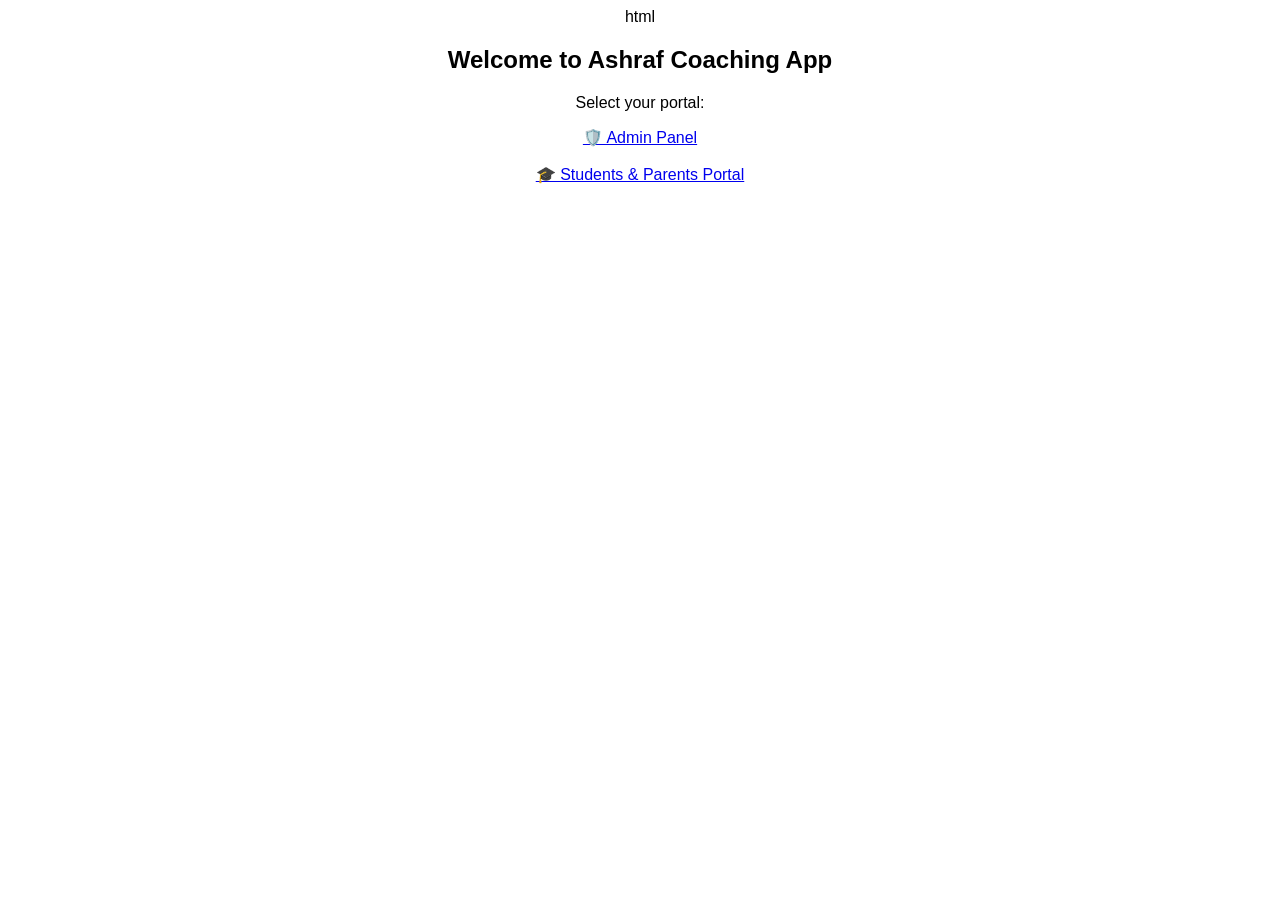
<file: Index.html>
html
<!DOCTYPE html>
<html>
<head>
  <meta charset="UTF-8">
  <meta name="viewport" content="width=device-width, initial-scale=1.0">
  <title>Ashraf Coaching App</title>
</head>
<body style="text-align:center; font-family:sans-serif;">
  <h2>Welcome to Ashraf Coaching App</h2>
  <p>Select your portal:</p>
  <a href="admin.html">🛡️ Admin Panel</a><br><br>
  <a href="students-app.html">🎓 Students & Parents Portal</a>
</body>
</html>
</file>
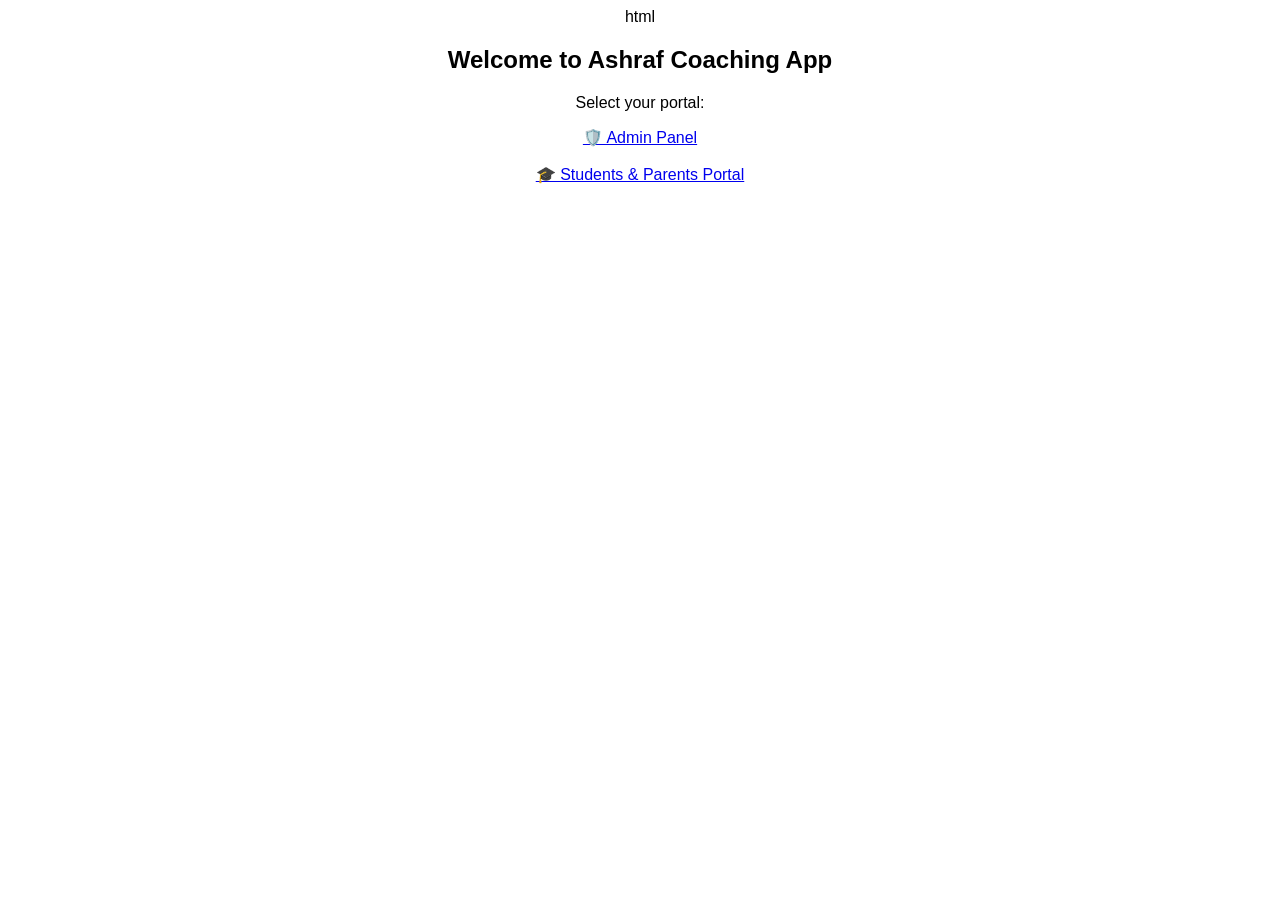
<file: index.html>
html
<!DOCTYPE html>
<html>
<head>
  <meta charset="UTF-8">
  <meta name="viewport" content="width=device-width, initial-scale=1.0">
  <title>Ashraf Coaching App</title>
</head>
<body style="text-align:center; font-family:sans-serif;">
  <h2>Welcome to Ashraf Coaching App</h2>
  <p>Select your portal:</p>
  <a href="admin.html">🛡️ Admin Panel</a><br><br>
  <a href="students-app.html">🎓 Students & Parents Portal</a>
</body>
</html>
</file>
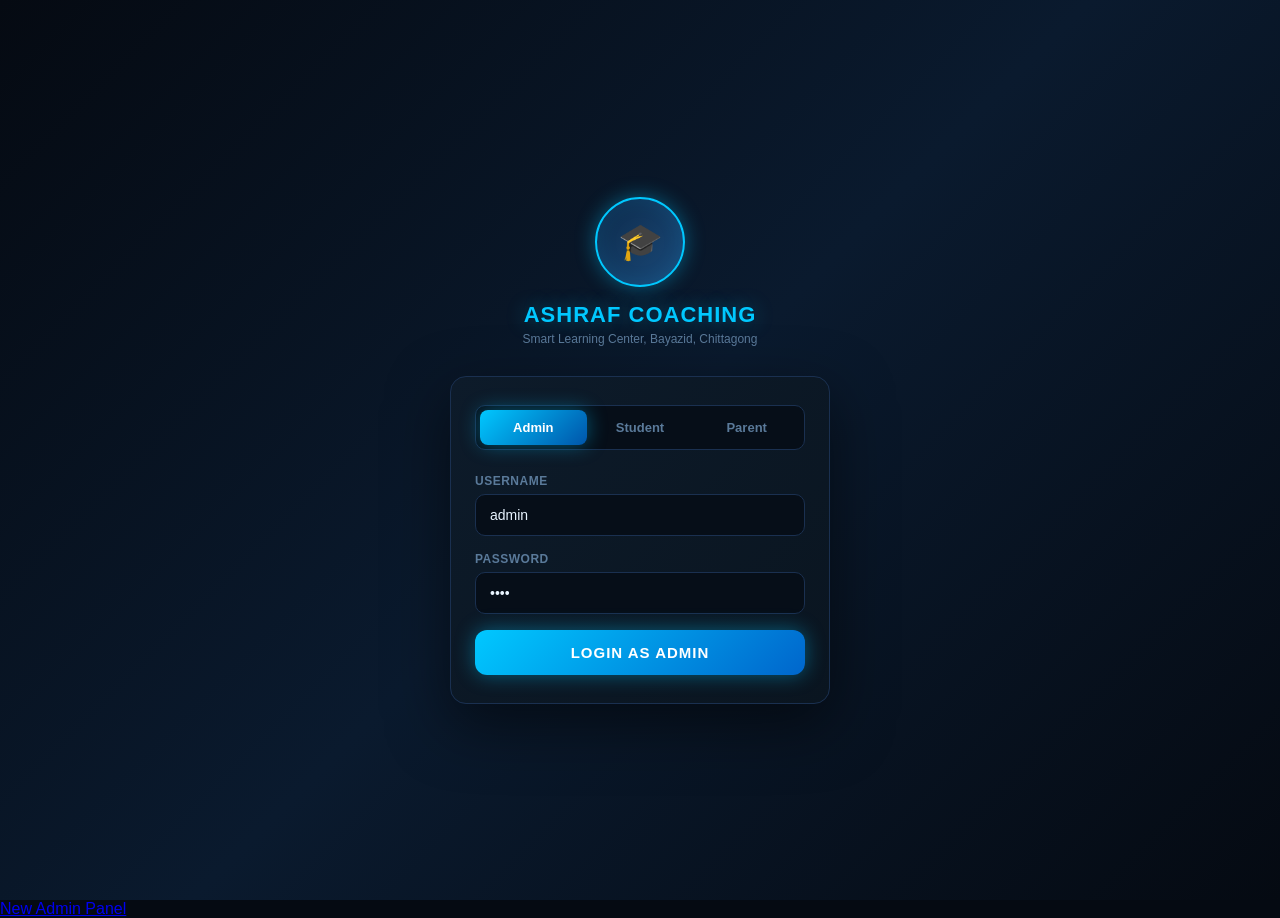
<file: admin.html>
<!DOCTYPE html>
<html lang="bn">
<head>
<meta charset="UTF-8">
<meta name="viewport" content="width=device-width, initial-scale=1.0, maximum-scale=1.0">
<meta name="theme-color" content="#ffd700">
<meta name="mobile-web-app-capable" content="yes">
<meta name="apple-mobile-web-app-capable" content="yes">
<meta name="apple-mobile-web-app-status-bar-style" content="black-translucent">
<meta name="apple-mobile-web-app-title" content="AC Admin">
<link rel="manifest" href="manifest-admin.json">
<link rel="apple-touch-icon" sizes="192x192" href="[data-uri]">
<title>Ashraf Coaching & Smart Learning</title>
<style>
  /* Offline-safe font fallbacks */
  @font-face {
    font-family: 'Rajdhani';
    src: local('Rajdhani'), local('Arial Black'), local('Impact');
    font-weight: 400 700;
  }
  @font-face {
    font-family: 'Hind Siliguri';
    src: local('Hind Siliguri'), local('Nirmala UI'), local('Vrinda'), local('Arial');
    font-weight: 300 700;
  }
</style>
<style>
  /* Override font families to use system fonts when Google Fonts unavailable */
</style>
<style>
  :root {
    --bg-dark: #050a12;
    --bg-card: #0d1b2a;
    --bg-card2: #0a1520;
    --accent-green: #00ff87;
    --accent-blue: #00c8ff;
    --accent-gold: #ffd700;
    --accent-purple: #b44fff;
    --accent-red: #ff3b5c;
    --text-primary: #e8f4ff;
    --text-muted: #5a7a9a;
    --border: #1a3050;
    --glow-green: 0 0 20px rgba(0,255,135,0.4);
    --glow-blue: 0 0 20px rgba(0,200,255,0.4);
    --glow-gold: 0 0 20px rgba(255,215,0,0.4);
  }

  * { margin: 0; padding: 0; box-sizing: border-box; -webkit-tap-highlight-color: transparent; }

  body {
    font-family: 'Hind Siliguri', sans-serif;
    background: var(--bg-dark);
    color: var(--text-primary);
    min-height: 100vh;
    overflow-x: hidden;
  }

  /* Animated background */
  body::before {
    content: '';
    position: fixed;
    inset: 0;
    background: 
      radial-gradient(ellipse at 20% 20%, rgba(0,200,255,0.05) 0%, transparent 50%),
      radial-gradient(ellipse at 80% 80%, rgba(0,255,135,0.05) 0%, transparent 50%),
      radial-gradient(ellipse at 50% 50%, rgba(180,79,255,0.03) 0%, transparent 60%);
    pointer-events: none;
    z-index: 0;
  }

  /* ===== SCREENS ===== */
  .screen { display: none; min-height: 100vh; position: relative; z-index: 1; }
  .screen.active { display: flex; flex-direction: column; animation: fadeIn 0.3s ease; }

  @keyframes fadeIn { from { opacity: 0; transform: translateY(10px); } to { opacity: 1; transform: translateY(0); } }

  /* ===== LOGIN SCREEN ===== */
  #loginScreen {
    background: 
      linear-gradient(135deg, #050a12 0%, #0a1a2e 50%, #050a12 100%);
    align-items: center;
    justify-content: center;
    padding: 20px;
  }

  .login-logo {
    text-align: center;
    margin-bottom: 30px;
  }

  .login-logo .badge {
    width: 90px;
    height: 90px;
    background: linear-gradient(135deg, #0d2a4a, #1a4a7a);
    border: 2px solid var(--accent-blue);
    border-radius: 50%;
    display: flex;
    align-items: center;
    justify-content: center;
    margin: 0 auto 15px;
    font-size: 36px;
    box-shadow: var(--glow-blue), inset 0 0 20px rgba(0,200,255,0.1);
    animation: pulse 2s infinite;
  }

  @keyframes pulse {
    0%, 100% { box-shadow: var(--glow-blue), inset 0 0 20px rgba(0,200,255,0.1); }
    50% { box-shadow: 0 0 40px rgba(0,200,255,0.6), inset 0 0 30px rgba(0,200,255,0.2); }
  }

  .login-logo h1 {
    font-family: 'Rajdhani', sans-serif;
    font-size: 22px;
    font-weight: 700;
    color: var(--accent-blue);
    letter-spacing: 1px;
    text-shadow: var(--glow-blue);
  }

  .login-logo p { font-size: 12px; color: var(--text-muted); margin-top: 4px; }

  .login-card {
    background: linear-gradient(135deg, #0d1b2a, #0a1520);
    border: 1px solid var(--border);
    border-radius: 16px;
    padding: 28px 24px;
    width: 100%;
    max-width: 380px;
    box-shadow: 0 20px 60px rgba(0,0,0,0.5);
  }

  .login-tabs {
    display: flex;
    background: #060e18;
    border-radius: 10px;
    padding: 4px;
    margin-bottom: 24px;
    border: 1px solid var(--border);
  }

  .login-tab {
    flex: 1;
    padding: 10px;
    text-align: center;
    font-size: 13px;
    font-weight: 600;
    cursor: pointer;
    border-radius: 8px;
    transition: all 0.3s;
    color: var(--text-muted);
  }

  .login-tab.active {
    background: linear-gradient(135deg, var(--accent-blue), #0055aa);
    color: white;
    box-shadow: var(--glow-blue);
  }

  .form-group { margin-bottom: 16px; }

  .form-group label {
    display: block;
    font-size: 12px;
    color: var(--text-muted);
    margin-bottom: 6px;
    font-weight: 600;
    letter-spacing: 0.5px;
  }

  .form-group input, .form-group select, .form-group textarea {
    width: 100%;
    background: #060e18;
    border: 1px solid var(--border);
    border-radius: 10px;
    padding: 12px 14px;
    color: var(--text-primary);
    font-size: 14px;
    font-family: 'Hind Siliguri', sans-serif;
    transition: all 0.3s;
    outline: none;
  }

  .form-group input:focus, .form-group select:focus, .form-group textarea:focus {
    border-color: var(--accent-blue);
    box-shadow: 0 0 0 3px rgba(0,200,255,0.1);
  }

  .form-group select option { background: #0d1b2a; }

  .btn-primary {
    width: 100%;
    padding: 14px;
    background: linear-gradient(135deg, #00c8ff, #0066cc);
    border: none;
    border-radius: 12px;
    color: white;
    font-size: 15px;
    font-weight: 700;
    font-family: 'Rajdhani', sans-serif;
    letter-spacing: 1px;
    cursor: pointer;
    transition: all 0.3s;
    box-shadow: var(--glow-blue);
    text-transform: uppercase;
  }

  .btn-primary:hover { transform: translateY(-2px); box-shadow: 0 8px 30px rgba(0,200,255,0.5); }
  .btn-primary:active { transform: translateY(0); }

  .btn-green {
    background: linear-gradient(135deg, #00ff87, #00aa55);
    box-shadow: var(--glow-green);
    color: #050a12;
  }

  .btn-gold {
    background: linear-gradient(135deg, #ffd700, #ff8c00);
    box-shadow: var(--glow-gold);
    color: #050a12;
  }

  .btn-red {
    background: linear-gradient(135deg, #ff3b5c, #cc0022);
    color: white;
  }

  .btn-sm {
    width: auto;
    padding: 8px 16px;
    font-size: 12px;
    border-radius: 8px;
  }

  /* ===== TOP NAV ===== */
  .top-nav {
    background: linear-gradient(180deg, rgba(5,10,18,0.98), rgba(5,10,18,0.9));
    border-bottom: 1px solid var(--border);
    padding: 12px 16px;
    display: flex;
    align-items: center;
    justify-content: space-between;
    position: sticky;
    top: 0;
    z-index: 100;
    backdrop-filter: blur(10px);
  }

  .nav-back {
    width: 36px; height: 36px;
    background: var(--bg-card);
    border: 1px solid var(--border);
    border-radius: 10px;
    display: flex;
    align-items: center;
    justify-content: center;
    cursor: pointer;
    font-size: 18px;
  }

  .nav-title {
    font-family: 'Rajdhani', sans-serif;
    font-size: 18px;
    font-weight: 700;
    letter-spacing: 1px;
    color: var(--accent-blue);
  }

  .nav-avatar {
    width: 36px; height: 36px;
    background: linear-gradient(135deg, var(--accent-gold), #ff8c00);
    border-radius: 10px;
    display: flex;
    align-items: center;
    justify-content: center;
    font-weight: 700;
    font-size: 14px;
    color: #050a12;
    cursor: pointer;
  }

  /* ===== HOME DASHBOARD ===== */
  .home-header {
    background: linear-gradient(135deg, #0a1520, #0d2040);
    padding: 20px 16px 24px;
    border-bottom: 1px solid var(--border);
    position: relative;
    overflow: hidden;
  }

  .home-header::after {
    content: '';
    position: absolute;
    bottom: 0; left: 0; right: 0;
    height: 2px;
    background: linear-gradient(90deg, transparent, var(--accent-green), var(--accent-blue), transparent);
  }

  .greeting { font-size: 13px; color: var(--text-muted); margin-bottom: 4px; }

  .user-name {
    font-family: 'Rajdhani', sans-serif;
    font-size: 26px;
    font-weight: 700;
    color: var(--accent-gold);
    text-shadow: var(--glow-gold);
  }

  .stats-row {
    display: flex;
    gap: 10px;
    margin-top: 16px;
  }

  .stat-pill {
    background: rgba(0,0,0,0.4);
    border: 1px solid var(--border);
    border-radius: 20px;
    padding: 6px 14px;
    font-size: 12px;
    display: flex;
    align-items: center;
    gap: 6px;
  }

  .stat-pill .val {
    font-family: 'Rajdhani', sans-serif;
    font-size: 16px;
    font-weight: 700;
    color: var(--accent-green);
  }

  /* Menu Grid */
  .menu-grid {
    display: grid;
    grid-template-columns: 1fr 1fr;
    gap: 12px;
    padding: 16px;
  }

  .menu-card {
    background: linear-gradient(135deg, var(--bg-card), var(--bg-card2));
    border: 1px solid var(--border);
    border-radius: 16px;
    padding: 20px 16px;
    cursor: pointer;
    transition: all 0.3s;
    position: relative;
    overflow: hidden;
    text-align: center;
  }

  .menu-card::before {
    content: '';
    position: absolute;
    top: 0; left: 0; right: 0;
    height: 2px;
    opacity: 0.8;
  }

  .menu-card.green::before { background: linear-gradient(90deg, transparent, var(--accent-green), transparent); }
  .menu-card.blue::before { background: linear-gradient(90deg, transparent, var(--accent-blue), transparent); }
  .menu-card.gold::before { background: linear-gradient(90deg, transparent, var(--accent-gold), transparent); }
  .menu-card.purple::before { background: linear-gradient(90deg, transparent, var(--accent-purple), transparent); }
  .menu-card.red::before { background: linear-gradient(90deg, transparent, var(--accent-red), transparent); }

  .menu-card:active { transform: scale(0.97); }

  .menu-icon { font-size: 32px; margin-bottom: 8px; }

  .menu-title {
    font-family: 'Rajdhani', sans-serif;
    font-size: 15px;
    font-weight: 700;
    letter-spacing: 0.5px;
    margin-bottom: 4px;
  }

  .menu-sub { font-size: 11px; color: var(--text-muted); }

  .menu-card.green .menu-title { color: var(--accent-green); }
  .menu-card.blue .menu-title { color: var(--accent-blue); }
  .menu-card.gold .menu-title { color: var(--accent-gold); }
  .menu-card.purple .menu-title { color: var(--accent-purple); }
  .menu-card.red .menu-title { color: var(--accent-red); }

  .menu-badge {
    position: absolute;
    top: 10px; right: 10px;
    background: var(--accent-red);
    color: white;
    font-size: 10px;
    font-weight: 700;
    padding: 2px 7px;
    border-radius: 10px;
  }

  /* ===== BOTTOM NAV ===== */
  .bottom-nav {
    position: fixed;
    bottom: 0; left: 0; right: 0;
    background: rgba(5,10,18,0.97);
    border-top: 1px solid var(--border);
    display: flex;
    z-index: 100;
    backdrop-filter: blur(10px);
    padding-bottom: env(safe-area-inset-bottom);
  }

  .nav-item {
    flex: 1;
    padding: 10px 4px;
    text-align: center;
    cursor: pointer;
    transition: all 0.2s;
  }

  .nav-item .nav-icon { font-size: 20px; margin-bottom: 3px; }
  .nav-item .nav-label { font-size: 10px; color: var(--text-muted); font-weight: 600; }
  .nav-item.active .nav-label { color: var(--accent-blue); }
  .nav-item.active .nav-icon { filter: drop-shadow(0 0 6px var(--accent-blue)); }

  /* ===== STUDENT CARD ===== */
  .student-card {
    background: linear-gradient(135deg, #0d1b2a, #0a1520);
    border: 1px solid var(--border);
    border-radius: 14px;
    padding: 14px;
    margin: 0 16px 12px;
    display: flex;
    align-items: center;
    gap: 12px;
    cursor: pointer;
    transition: all 0.3s;
    position: relative;
    overflow: hidden;
  }

  .student-card::before {
    content: '';
    position: absolute;
    left: 0; top: 0; bottom: 0;
    width: 3px;
  }

  .student-card.grade-1::before, .student-card.grade-2::before, .student-card.grade-3::before { background: var(--accent-green); }
  .student-card.grade-4::before, .student-card.grade-5::before { background: var(--accent-blue); }
  .student-card.grade-6::before, .student-card.grade-7::before { background: var(--accent-gold); }
  .student-card.grade-8::before, .student-card.grade-9::before, .student-card.grade-10::before { background: var(--accent-red); }

  .student-card:active { transform: scale(0.98); background: #101e30; }

  .student-avatar {
    width: 48px; height: 48px;
    border-radius: 12px;
    display: flex;
    align-items: center;
    justify-content: center;
    font-weight: 700;
    font-size: 18px;
    flex-shrink: 0;
  }

  .student-info { flex: 1; }
  .student-name { font-family: 'Rajdhani', sans-serif; font-size: 17px; font-weight: 700; }
  .student-meta { font-size: 12px; color: var(--text-muted); margin-top: 2px; }

  .student-id-badge {
    background: rgba(0,0,0,0.5);
    border: 1px solid var(--border);
    border-radius: 8px;
    padding: 4px 8px;
    font-family: 'Rajdhani', sans-serif;
    font-size: 13px;
    font-weight: 700;
    color: var(--accent-blue);
  }

  .payment-status {
    font-size: 11px;
    font-weight: 700;
    padding: 3px 8px;
    border-radius: 6px;
    margin-top: 4px;
    display: inline-block;
  }

  .paid { background: rgba(0,255,135,0.15); color: var(--accent-green); border: 1px solid rgba(0,255,135,0.3); }
  .due { background: rgba(255,59,92,0.15); color: var(--accent-red); border: 1px solid rgba(255,59,92,0.3); }
  .partial { background: rgba(255,215,0,0.15); color: var(--accent-gold); border: 1px solid rgba(255,215,0,0.3); }

  /* ===== SECTION HEADER ===== */
  .section-header {
    display: flex;
    align-items: center;
    justify-content: space-between;
    padding: 16px 16px 10px;
  }

  .section-title {
    font-family: 'Rajdhani', sans-serif;
    font-size: 18px;
    font-weight: 700;
    color: var(--accent-blue);
    letter-spacing: 0.5px;
  }

  .section-count {
    font-size: 12px;
    color: var(--text-muted);
    background: var(--bg-card);
    border: 1px solid var(--border);
    padding: 3px 10px;
    border-radius: 10px;
  }

  /* ===== SEARCH BAR ===== */
  .search-bar {
    margin: 0 16px 12px;
    position: relative;
  }

  .search-bar input {
    width: 100%;
    background: var(--bg-card);
    border: 1px solid var(--border);
    border-radius: 12px;
    padding: 11px 14px 11px 40px;
    color: var(--text-primary);
    font-size: 14px;
    font-family: 'Hind Siliguri', sans-serif;
    outline: none;
    transition: all 0.3s;
  }

  .search-bar input:focus { border-color: var(--accent-blue); }

  .search-bar .search-icon {
    position: absolute;
    left: 14px;
    top: 50%;
    transform: translateY(-50%);
    color: var(--text-muted);
    font-size: 16px;
  }

  /* ===== DETAIL VIEW ===== */
  .detail-header {
    padding: 20px 16px;
    background: linear-gradient(135deg, #0a1520, #0d2040);
    border-bottom: 1px solid var(--border);
    text-align: center;
  }

  .detail-avatar {
    width: 70px; height: 70px;
    border-radius: 50%;
    display: flex;
    align-items: center;
    justify-content: center;
    font-size: 28px;
    font-weight: 700;
    margin: 0 auto 12px;
    border: 2px solid;
  }

  .detail-name { font-family: 'Rajdhani', sans-serif; font-size: 24px; font-weight: 700; }
  .detail-id { font-size: 13px; color: var(--text-muted); margin-top: 4px; }

  .info-grid {
    display: grid;
    grid-template-columns: 1fr 1fr;
    gap: 10px;
    padding: 16px;
  }

  .info-item {
    background: var(--bg-card);
    border: 1px solid var(--border);
    border-radius: 12px;
    padding: 12px;
  }

  .info-label { font-size: 11px; color: var(--text-muted); margin-bottom: 4px; }
  .info-value { font-family: 'Rajdhani', sans-serif; font-size: 16px; font-weight: 700; color: var(--text-primary); }
  .info-item.full { grid-column: 1 / -1; }

  /* ===== ROUTINE CARD ===== */
  .routine-day {
    background: var(--bg-card);
    border: 1px solid var(--border);
    border-radius: 14px;
    margin: 0 16px 10px;
    overflow: hidden;
  }

  .routine-day-header {
    background: linear-gradient(135deg, #0d2040, #0a1530);
    padding: 12px 16px;
    display: flex;
    align-items: center;
    justify-content: space-between;
  }

  .day-name {
    font-family: 'Rajdhani', sans-serif;
    font-size: 16px;
    font-weight: 700;
    color: var(--accent-gold);
  }

  .today-badge {
    background: var(--accent-green);
    color: #050a12;
    font-size: 10px;
    font-weight: 700;
    padding: 2px 8px;
    border-radius: 6px;
  }

  .subject-slot {
    padding: 10px 16px;
    border-bottom: 1px solid rgba(26,48,80,0.5);
    display: flex;
    align-items: center;
    gap: 10px;
  }

  .subject-slot:last-child { border-bottom: none; }

  .slot-time {
    font-family: 'Rajdhani', sans-serif;
    font-size: 13px;
    font-weight: 700;
    color: var(--accent-blue);
    width: 70px;
    flex-shrink: 0;
  }

  .slot-subject { font-size: 14px; font-weight: 600; }
  .slot-topic { font-size: 12px; color: var(--text-muted); margin-top: 2px; }

  /* ===== PAYMENT ===== */
  .payment-row {
    background: var(--bg-card);
    border: 1px solid var(--border);
    border-radius: 12px;
    padding: 14px;
    margin: 0 16px 10px;
    display: flex;
    align-items: center;
    justify-content: space-between;
  }

  .payment-month { font-family: 'Rajdhani', sans-serif; font-size: 16px; font-weight: 700; }
  .payment-date { font-size: 12px; color: var(--text-muted); margin-top: 2px; }
  .payment-amount { font-family: 'Rajdhani', sans-serif; font-size: 20px; font-weight: 700; color: var(--accent-gold); }

  /* ===== MODAL ===== */
  .modal-overlay {
    display: none;
    position: fixed;
    inset: 0;
    background: rgba(0,0,0,0.8);
    z-index: 200;
    align-items: flex-end;
    backdrop-filter: blur(4px);
  }

  .modal-overlay.active { display: flex; animation: fadeIn 0.2s ease; }

  .modal {
    background: var(--bg-card);
    border: 1px solid var(--border);
    border-radius: 20px 20px 0 0;
    padding: 20px;
    width: 100%;
    max-height: 90vh;
    overflow-y: auto;
    animation: slideUp 0.3s ease;
  }

  @keyframes slideUp { from { transform: translateY(100%); } to { transform: translateY(0); } }

  .modal-handle {
    width: 40px; height: 4px;
    background: var(--border);
    border-radius: 2px;
    margin: 0 auto 20px;
  }

  .modal-title {
    font-family: 'Rajdhani', sans-serif;
    font-size: 20px;
    font-weight: 700;
    color: var(--accent-blue);
    margin-bottom: 20px;
    text-align: center;
  }

  /* ===== FILTER TABS ===== */
  .filter-tabs {
    display: flex;
    gap: 8px;
    padding: 0 16px 12px;
    overflow-x: auto;
    scrollbar-width: none;
  }

  .filter-tab {
    padding: 7px 14px;
    background: var(--bg-card);
    border: 1px solid var(--border);
    border-radius: 20px;
    font-size: 12px;
    font-weight: 600;
    cursor: pointer;
    white-space: nowrap;
    transition: all 0.2s;
    color: var(--text-muted);
  }

  .filter-tab.active {
    background: linear-gradient(135deg, var(--accent-blue), #0055aa);
    border-color: var(--accent-blue);
    color: white;
    box-shadow: var(--glow-blue);
  }

  /* ===== TOAST ===== */
  .toast {
    position: fixed;
    top: 20px;
    left: 50%;
    transform: translateX(-50%) translateY(-100px);
    background: linear-gradient(135deg, #0d2040, #0a1530);
    border: 1px solid var(--accent-green);
    border-radius: 12px;
    padding: 12px 20px;
    font-size: 14px;
    font-weight: 600;
    color: var(--accent-green);
    z-index: 999;
    transition: transform 0.3s ease;
    white-space: nowrap;
    box-shadow: var(--glow-green);
  }

  .toast.show { transform: translateX(-50%) translateY(0); }

  /* ===== REFERRAL ===== */
  .referral-card {
    background: linear-gradient(135deg, #0d2040, #1a0d40);
    border: 1px solid rgba(180,79,255,0.3);
    border-radius: 16px;
    padding: 16px;
    margin: 0 16px 12px;
  }

  .referral-code {
    font-family: 'Rajdhani', sans-serif;
    font-size: 28px;
    font-weight: 700;
    color: var(--accent-purple);
    text-align: center;
    letter-spacing: 4px;
    text-shadow: 0 0 20px rgba(180,79,255,0.5);
    margin: 10px 0;
  }

  /* ===== SCROLLABLE CONTENT ===== */
  .scroll-content {
    flex: 1;
    overflow-y: auto;
    padding-bottom: 80px;
    scrollbar-width: none;
  }

  .scroll-content::-webkit-scrollbar { display: none; }

  /* ===== PAGE TITLE BAR ===== */
  .page-top {
    background: linear-gradient(180deg, rgba(5,10,18,0.98), transparent);
    padding: 14px 16px;
    display: flex;
    align-items: center;
    gap: 12px;
    position: sticky;
    top: 0;
    z-index: 50;
    backdrop-filter: blur(10px);
  }

  .page-title {
    font-family: 'Rajdhani', sans-serif;
    font-size: 20px;
    font-weight: 700;
    color: var(--text-primary);
    letter-spacing: 0.5px;
    flex: 1;
  }

  /* ===== ANNOUNCEMENT ===== */
  .announcement-card {
    background: linear-gradient(135deg, rgba(0,200,255,0.1), rgba(0,255,135,0.05));
    border: 1px solid rgba(0,200,255,0.2);
    border-radius: 14px;
    padding: 14px;
    margin: 0 16px 12px;
  }

  .ann-date { font-size: 11px; color: var(--text-muted); margin-bottom: 6px; }
  .ann-text { font-size: 14px; line-height: 1.6; }

  /* Home content area */
  .home-content { flex: 1; overflow-y: auto; padding-bottom: 80px; scrollbar-width: none; }
  .home-content::-webkit-scrollbar { display: none; }

  /* Quiz */
  .quiz-option {
    background: var(--bg-card);
    border: 2px solid var(--border);
    border-radius: 12px;
    padding: 14px;
    margin: 0 16px 10px;
    cursor: pointer;
    transition: all 0.2s;
    font-size: 14px;
  }
  .quiz-option:active { transform: scale(0.98); }
  .quiz-option.correct { border-color: var(--accent-green); background: rgba(0,255,135,0.1); color: var(--accent-green); }
  .quiz-option.wrong { border-color: var(--accent-red); background: rgba(255,59,92,0.1); color: var(--accent-red); }

  .divider { height: 1px; background: var(--border); margin: 4px 16px 12px; }

  /* Colors for avatars */
  .av-blue { background: linear-gradient(135deg, #003366, #006699); color: var(--accent-blue); border: 1px solid var(--accent-blue); }
  .av-green { background: linear-gradient(135deg, #003322, #006644); color: var(--accent-green); border: 1px solid var(--accent-green); }
  .av-gold { background: linear-gradient(135deg, #332200, #664400); color: var(--accent-gold); border: 1px solid var(--accent-gold); }
  .av-purple { background: linear-gradient(135deg, #220033, #440066); color: var(--accent-purple); border: 1px solid var(--accent-purple); }
  .av-red { background: linear-gradient(135deg, #330011, #660022); color: var(--accent-red); border: 1px solid var(--accent-red); }
</style>
</head>
<body>

<!-- ===== LOGIN SCREEN ===== -->
<div id="loginScreen" class="screen active">
  <div class="login-logo">
    <div class="badge">🎓</div>
    <h1>ASHRAF COACHING</h1>
    <p>Smart Learning Center, Bayazid, Chittagong</p>
  </div>

  <div class="login-card">
    <div class="login-tabs">
      <div class="login-tab active" onclick="switchLoginTab('admin')">Admin</div>
      <div class="login-tab" onclick="switchLoginTab('student')">Student</div>
      <div class="login-tab" onclick="switchLoginTab('parent')">Parent</div>
    </div>

    <div id="adminLogin">
      <div class="form-group">
        <label>USERNAME</label>
        <input type="text" id="adminUser" placeholder="admin" value="admin">
      </div>
      <div class="form-group">
        <label>PASSWORD</label>
        <input type="password" id="adminPass" placeholder="••••••" value="1234">
      </div>
      <button class="btn-primary" onclick="login('admin')">LOGIN AS ADMIN</button>
    </div>

    <div id="studentLogin" style="display:none">
      <div class="form-group">
        <label>COACHING ID</label>
        <input type="text" id="stuId" placeholder="AC-001">
      </div>
      <div class="form-group">
        <label>PASSWORD</label>
        <input type="password" id="stuPass" placeholder="••••••">
      </div>
      <button class="btn-primary btn-green" onclick="login('student')">STUDENT LOGIN</button>
    </div>

    <div id="parentLogin" style="display:none">
      <div class="form-group">
        <label>COACHING ID (সন্তানের)</label>
        <input type="text" id="parId" placeholder="AC-001">
      </div>
      <div class="form-group">
        <label>MOBILE NUMBER</label>
        <input type="tel" id="parPhone" placeholder="01XXXXXXXXX">
      </div>
      <button class="btn-primary btn-gold" onclick="login('parent')">PARENT LOGIN</button>
    </div>
  </div>
</div>

<!-- ===== ADMIN DASHBOARD ===== -->
<div id="adminDash" class="screen">
  <div class="home-header">
    <div class="greeting">Welcome back,</div>
    <div class="user-name">Ashraf Sir 🎯</div>
    <div class="stats-row">
      <div class="stat-pill">👨‍🎓 <span class="val" id="totalStudents">6</span> Students</div>
      <div class="stat-pill">💰 <span class="val">৳18,500</span> This Month</div>
      <div class="stat-pill">⚠️ <span class="val" id="dueCnt">2</span> Due</div>
    </div>
  </div>

  <div class="home-content">
    <!-- Announcement -->
    <div class="section-header">
      <span class="section-title">📢 NOTICE</span>
    </div>
    <div class="announcement-card">
      <div class="ann-date">আজকের নোটিশ · May 8, 2026</div>
      <div class="ann-text">আগামীকাল SSC Science Batch-এর বিশেষ ক্লাস সকাল ৯টায়। সবাইকে নোটবুক আনতে হবে।</div>
    </div>

    <!-- Quick Menu -->
    <div class="section-header">
      <span class="section-title">⚡ QUICK ACCESS</span>
    </div>

    <div class="menu-grid">
      <div class="menu-card green" onclick="showScreen('studentsScreen')">
        <div class="menu-icon">👨‍🎓</div>
        <div class="menu-title">STUDENTS</div>
        <div class="menu-sub">সকল ছাত্রছাত্রী</div>
        <span class="menu-badge" id="newBadge">NEW</span>
      </div>
      <div class="menu-card blue" onclick="showScreen('routineScreen')">
        <div class="menu-icon">📅</div>
        <div class="menu-title">ROUTINE</div>
        <div class="menu-sub">ক্লাস শিডিউল</div>
      </div>
      <div class="menu-card gold" onclick="showScreen('paymentScreen')">
        <div class="menu-icon">💳</div>
        <div class="menu-title">PAYMENT</div>
        <div class="menu-sub">ফি ট্র্যাকিং</div>
      </div>
      <div class="menu-card purple" onclick="showScreen('referralScreen')">
        <div class="menu-icon">🎁</div>
        <div class="menu-title">REFERRAL</div>
        <div class="menu-sub">Discount System</div>
      </div>
      <div class="menu-card red" onclick="showScreen('quizScreen')">
        <div class="menu-icon">📝</div>
        <div class="menu-title">QUIZ</div>
        <div class="menu-sub">MCQ Practice</div>
      </div>
      <div class="menu-card blue" onclick="showScreen('addStudentScreen')">
        <div class="menu-icon">➕</div>
        <div class="menu-title">ADD STUDENT</div>
        <div class="menu-sub">নতুন ভর্তি</div>
      </div>
    </div>
  </div>

  <div class="bottom-nav">
    <div class="nav-item active">
      <div class="nav-icon">🏠</div>
      <div class="nav-label">হোম</div>
    </div>
    <div class="nav-item" onclick="showScreen('studentsScreen')">
      <div class="nav-icon">👥</div>
      <div class="nav-label">Students</div>
    </div>
    <div class="nav-item" onclick="showScreen('paymentScreen')">
      <div class="nav-icon">💰</div>
      <div class="nav-label">Payment</div>
    </div>
    <div class="nav-item" onclick="showScreen('routineScreen')">
      <div class="nav-icon">📅</div>
      <div class="nav-label">Routine</div>
    </div>
    <div class="nav-item" onclick="logout()">
      <div class="nav-icon">🚪</div>
      <div class="nav-label">Logout</div>
    </div>
  </div>
</div>

<!-- ===== STUDENTS SCREEN ===== -->
<div id="studentsScreen" class="screen">
  <div class="page-top">
    <div class="nav-back" onclick="showScreen('adminDash')">←</div>
    <div class="page-title">ALL STUDENTS</div>
    <div style="font-size:20px; cursor:pointer" onclick="showScreen('addStudentScreen')">➕</div>
  </div>

  <div class="scroll-content">
    <div class="search-bar">
      <span class="search-icon">🔍</span>
      <input type="text" placeholder="নাম বা ID দিয়ে খুঁজুন..." oninput="filterStudents(this.value)">
    </div>

    <div class="filter-tabs">
      <div class="filter-tab active" onclick="filterByClass(this,'all')">সব</div>
      <div class="filter-tab" onclick="filterByClass(this,'1')">Class 1-3</div>
      <div class="filter-tab" onclick="filterByClass(this,'4')">Class 4-5</div>
      <div class="filter-tab" onclick="filterByClass(this,'6')">Class 6-7</div>
      <div class="filter-tab" onclick="filterByClass(this,'8')">Class 8-10</div>
    </div>

    <div id="studentsList"></div>
  </div>
</div>

<!-- ===== STUDENT DETAIL ===== -->
<div id="studentDetail" class="screen">
  <div class="page-top">
    <div class="nav-back" onclick="showScreen('studentsScreen')">←</div>
    <div class="page-title">STUDENT PROFILE</div>
  </div>

  <div class="scroll-content" id="studentDetailContent"></div>
</div>

<!-- ===== ROUTINE SCREEN ===== -->
<div id="routineScreen" class="screen">
  <div class="page-top">
    <div class="nav-back" onclick="showScreen('adminDash')">←</div>
    <div class="page-title">WEEKLY ROUTINE</div>
  </div>

  <div class="scroll-content">
    <div class="filter-tabs" style="margin-bottom:4px">
      <div class="filter-tab active" onclick="filterRoutine(this,'all')">সব</div>
      <div class="filter-tab" onclick="filterRoutine(this,'class1')">Class 1-5</div>
      <div class="filter-tab" onclick="filterRoutine(this,'ssc')">SSC</div>
      <div class="filter-tab" onclick="filterRoutine(this,'commerce')">Commerce</div>
    </div>
    <div id="routineList"></div>
  </div>
</div>

<!-- ===== PAYMENT SCREEN ===== -->
<div id="paymentScreen" class="screen">
  <div class="page-top">
    <div class="nav-back" onclick="showScreen('adminDash')">←</div>
    <div class="page-title">PAYMENT RECORDS</div>
  </div>

  <div class="scroll-content">
    <div style="padding: 0 16px 12px;">
      <div style="background: linear-gradient(135deg, #0d2040, #0d1a30); border: 1px solid rgba(255,215,0,0.3); border-radius:14px; padding:16px; display:flex; justify-content:space-between; align-items:center">
        <div>
          <div style="font-size:12px; color:var(--text-muted)">এই মাসের আয়</div>
          <div style="font-family:'Rajdhani',sans-serif; font-size:28px; font-weight:700; color:var(--accent-gold)">৳18,500</div>
        </div>
        <div>
          <div style="font-size:12px; color:var(--text-muted)">বকেয়া মোট</div>
          <div style="font-family:'Rajdhani',sans-serif; font-size:28px; font-weight:700; color:var(--accent-red)">৳3,000</div>
        </div>
      </div>
    </div>

    <div class="section-header">
      <span class="section-title">💳 RECENT PAYMENTS</span>
    </div>
    <div id="paymentList"></div>

    <div class="section-header" style="margin-top:8px">
      <span class="section-title">⚠️ DUE PAYMENTS</span>
    </div>
    <div id="dueList"></div>
  </div>
</div>

<!-- ===== REFERRAL SCREEN ===== -->
<div id="referralScreen" class="screen">
  <div class="page-top">
    <div class="nav-back" onclick="showScreen('adminDash')">←</div>
    <div class="page-title">REFERRAL SYSTEM</div>
  </div>

  <div class="scroll-content">
    <div style="padding:16px">
      <div style="background:linear-gradient(135deg,rgba(180,79,255,0.1),rgba(0,200,255,0.05)); border:1px solid rgba(180,79,255,0.3); border-radius:16px; padding:16px; text-align:center; margin-bottom:16px">
        <div style="font-size:13px; color:var(--text-muted); margin-bottom:8px">যদি কেউ নতুন student refer করে তাহলে</div>
        <div style="font-family:'Rajdhani',sans-serif; font-size:32px; font-weight:700; color:var(--accent-purple)">৳200 DISCOUNT</div>
        <div style="font-size:12px; color:var(--text-muted); margin-top:6px">Referrer পাবে ১ মাসের ফি-তে ২০০ টাকা ছাড়</div>
      </div>
    </div>

    <div class="section-header">
      <span class="section-title">🏆 TOP REFERRERS</span>
    </div>
    <div id="referralList"></div>

    <div class="section-header" style="margin-top:8px">
      <span class="section-title">➕ ADD REFERRAL</span>
    </div>
    <div style="padding:0 16px 16px">
      <div class="form-group">
        <label>নতুন Student ID</label>
        <input type="text" id="newRefStudent" placeholder="AC-007">
      </div>
      <div class="form-group">
        <label>Referred By (Student ID)</label>
        <input type="text" id="refByStudent" placeholder="AC-001">
      </div>
      <button class="btn-primary btn-purple" onclick="addReferral()" style="background:linear-gradient(135deg,#b44fff,#6600cc)">ADD REFERRAL</button>
    </div>
  </div>
</div>

<!-- ===== QUIZ SCREEN ===== -->
<div id="quizScreen" class="screen">
  <div class="page-top">
    <div class="nav-back" onclick="showScreen('adminDash')">←</div>
    <div class="page-title">MCQ QUIZ</div>
  </div>

  <div class="scroll-content">
    <div style="padding:16px">
      <div style="background:var(--bg-card); border:1px solid var(--border); border-radius:14px; padding:16px; margin-bottom:16px">
        <div style="font-size:12px; color:var(--accent-blue); font-weight:700; margin-bottom:8px">SCIENCE · SSC LEVEL</div>
        <div style="font-size:16px; font-weight:600; line-height:1.6" id="quizQuestion">পানির রাসায়নিক সূত্র কোনটি?</div>
        <div style="font-size:12px; color:var(--text-muted); margin-top:8px">প্রশ্ন 1 / 5</div>
      </div>
    </div>

    <div id="quizOptions"></div>

    <div style="padding:0 16px; display:none" id="quizResult">
      <div style="background:linear-gradient(135deg,rgba(0,255,135,0.1),rgba(0,200,255,0.05)); border:1px solid rgba(0,255,135,0.3); border-radius:14px; padding:16px; text-align:center">
        <div style="font-size:32px; margin-bottom:8px">🎉</div>
        <div style="font-family:'Rajdhani',sans-serif; font-size:20px; font-weight:700; color:var(--accent-green)">CORRECT!</div>
        <div style="font-size:13px; color:var(--text-muted); margin-top:4px">সঠিক উত্তর: H₂O</div>
      </div>
      <button class="btn-primary" style="margin-top:12px" onclick="nextQuestion()">পরের প্রশ্ন →</button>
    </div>
  </div>
</div>

<!-- ===== ADD STUDENT SCREEN ===== -->
<div id="addStudentScreen" class="screen">
  <div class="page-top">
    <div class="nav-back" onclick="showScreen('studentsScreen')">←</div>
    <div class="page-title">NEW STUDENT</div>
  </div>

  <div class="scroll-content">
    <div style="padding:0 16px 16px">
      <div style="background:var(--bg-card); border:1px solid var(--border); border-radius:14px; padding:16px; margin-bottom:16px">
        <div style="font-family:'Rajdhani',sans-serif; font-size:16px; font-weight:700; color:var(--accent-blue); margin-bottom:12px">📋 STUDENT INFORMATION</div>

        <div class="form-group">
          <label>পূর্ণ নাম</label>
          <input type="text" id="newName" placeholder="Mohammad Rahim">
        </div>
        <div class="form-group">
          <label>ক্লাস</label>
          <select id="newClass">
            <option value="1">Class 1</option>
            <option value="2">Class 2</option>
            <option value="3">Class 3</option>
            <option value="4">Class 4</option>
            <option value="5">Class 5</option>
            <option value="6">Class 6</option>
            <option value="7">Class 7</option>
            <option value="8">Class 8</option>
            <option value="9">Class 9</option>
            <option value="10">Class 10 (SSC)</option>
          </select>
        </div>
        <div class="form-group">
          <label>বিভাগ</label>
          <select id="newBatch">
            <option>General</option>
            <option>Science</option>
            <option>Commerce</option>
            <option>Humanities</option>
          </select>
        </div>
        <div class="form-group">
          <label>মাসিক ফি (৳)</label>
          <input type="number" id="newFee" placeholder="2500">
        </div>
        <div class="form-group">
          <label>অভিভাবকের নম্বর</label>
          <input type="tel" id="newPhone" placeholder="01XXXXXXXXX">
        </div>
        <div class="form-group">
          <label>ঠিকানা</label>
          <textarea id="newAddress" rows="2" placeholder="Bayazid, Chittagong" style="resize:none"></textarea>
        </div>
        <div class="form-group">
          <label>Referred By (Optional)</label>
          <input type="text" id="newReferral" placeholder="AC-XXX">
        </div>

        <button class="btn-primary btn-green" onclick="addStudent()">✅ ADD STUDENT</button>
      </div>
    </div>
  </div>
</div>

<!-- ===== STUDENT DASHBOARD (Student Login) ===== -->
<div id="studentDash" class="screen">
  <div class="home-header">
    <div class="greeting">আমার Dashboard</div>
    <div class="user-name" id="stuDashName">Rahim 📚</div>
    <div class="stats-row">
      <div class="stat-pill" id="stuIdPill">🆔 AC-001</div>
      <div class="stat-pill" id="stuClassPill">📚 Class 9</div>
      <div class="stat-pill" id="stuFeePill" style="color:var(--accent-green)">✅ Paid</div>
    </div>
  </div>

  <div class="home-content">
    <div class="menu-grid">
      <div class="menu-card blue" onclick="showScreen('myRoutineScreen')">
        <div class="menu-icon">📅</div>
        <div class="menu-title">MY ROUTINE</div>
        <div class="menu-sub">আমার রুটিন</div>
      </div>
      <div class="menu-card green" onclick="showScreen('quizScreen')">
        <div class="menu-icon">📝</div>
        <div class="menu-title">QUIZ</div>
        <div class="menu-sub">MCQ Practice</div>
      </div>
      <div class="menu-card gold" onclick="showScreen('myPaymentScreen')">
        <div class="menu-icon">💰</div>
        <div class="menu-title">MY PAYMENT</div>
        <div class="menu-sub">ফি রেকর্ড</div>
      </div>
      <div class="menu-card purple" onclick="showScreen('myReferralScreen')">
        <div class="menu-icon">🎁</div>
        <div class="menu-title">REFER & EARN</div>
        <div class="menu-sub">Discount পান</div>
      </div>
    </div>

    <div class="section-header"><span class="section-title">📢 NOTICE</span></div>
    <div class="announcement-card">
      <div class="ann-date">May 8, 2026</div>
      <div class="ann-text">আগামীকাল SSC Science Batch-এর বিশেষ ক্লাস সকাল ৯টায়।</div>
    </div>
  </div>

  <div class="bottom-nav">
    <div class="nav-item active"><div class="nav-icon">🏠</div><div class="nav-label">হোম</div></div>
    <div class="nav-item" onclick="showScreen('myRoutineScreen')"><div class="nav-icon">📅</div><div class="nav-label">Routine</div></div>
    <div class="nav-item" onclick="showScreen('quizScreen')"><div class="nav-icon">📝</div><div class="nav-label">Quiz</div></div>
    <div class="nav-item" onclick="showScreen('myPaymentScreen')"><div class="nav-icon">💳</div><div class="nav-label">Payment</div></div>
    <div class="nav-item" onclick="logout()"><div class="nav-icon">🚪</div><div class="nav-label">Logout</div></div>
  </div>
</div>

<!-- My Routine -->
<div id="myRoutineScreen" class="screen">
  <div class="page-top">
    <div class="nav-back" onclick="showScreen('studentDash')">←</div>
    <div class="page-title">MY ROUTINE</div>
  </div>
  <div class="scroll-content" id="myRoutineContent"></div>
</div>

<!-- My Payment -->
<div id="myPaymentScreen" class="screen">
  <div class="page-top">
    <div class="nav-back" onclick="showScreen('studentDash')">←</div>
    <div class="page-title">MY PAYMENTS</div>
  </div>
  <div class="scroll-content" id="myPaymentContent"></div>
</div>

<!-- My Referral -->
<div id="myReferralScreen" class="screen">
  <div class="page-top">
    <div class="nav-back" onclick="showScreen('studentDash')">←</div>
    <div class="page-title">REFER & EARN</div>
  </div>
  <div class="scroll-content">
    <div style="padding:16px; text-align:center">
      <div style="font-size:40px; margin-bottom:12px">🎁</div>
      <div style="font-size:14px; color:var(--text-muted); margin-bottom:16px; line-height:1.6">বন্ধুকে Ashraf Coaching-এ ভর্তি করালে<br>তোমার পরের মাসের ফি-তে ২০০ টাকা ছাড়!</div>
      <div style="font-size:13px; color:var(--text-muted); margin-bottom:8px">তোমার Referral Code</div>
      <div class="referral-code" id="myRefCode">AC-001</div>
      <button class="btn-primary" style="margin-top:12px" onclick="showToast('Referral code copied! 📋')">📋 CODE COPY করুন</button>
    </div>
    <div style="padding:0 16px">
      <div style="background:var(--bg-card); border:1px solid var(--border); border-radius:14px; padding:14px">
        <div style="font-family:'Rajdhani',sans-serif; font-size:15px; font-weight:700; color:var(--accent-gold); margin-bottom:10px">তোমার Referrals</div>
        <div style="font-size:13px; color:var(--text-muted)" id="myReferrals">এখনো কোনো referral নেই</div>
      </div>
    </div>
  </div>
</div>


<!-- PWA Install Banner -->
<div id="installBanner" style="display:none; position:fixed; bottom:90px; left:16px; right:16px; background:linear-gradient(135deg,#0d2040,#0a1530); border:1px solid #00c8ff; border-radius:14px; padding:14px 16px; z-index:150; box-shadow:0 0 20px rgba(0,200,255,0.3)">
  <div style="display:flex; align-items:center; gap:12px; justify-content:space-between">
    <div style="display:flex; align-items:center; gap:10px">
      <span style="font-size:28px">📲</span>
      <div>
        <div style="font-family:'Rajdhani',sans-serif; font-size:14px; font-weight:700; color:#00c8ff">Home Screen-এ Add করুন</div>
        <div style="font-size:11px; color:#5a7a9a; margin-top:2px">App-এর মতো ব্যবহার করুন, offline-ও চলবে</div>
      </div>
    </div>
    <div style="display:flex; gap:8px; flex-shrink:0">
      <button onclick="installApp()" style="background:linear-gradient(135deg,#00c8ff,#0066cc); border:none; border-radius:8px; padding:8px 14px; color:white; font-size:12px; font-weight:700; cursor:pointer">Install</button>
      <button onclick="document.getElementById('installBanner').style.display='none'" style="background:#1a3050; border:none; border-radius:8px; padding:8px 10px; color:#5a7a9a; font-size:12px; cursor:pointer">✕</button>
    </div>
  </div>
</div>

<script>
let deferredPrompt;
window.addEventListener('beforeinstallprompt', (e) => {
  e.preventDefault();
  deferredPrompt = e;
  document.getElementById('installBanner').style.display = 'block';
});

function installApp() {
  if (deferredPrompt) {
    deferredPrompt.prompt();
    deferredPrompt.userChoice.then(r => {
      deferredPrompt = null;
      document.getElementById('installBanner').style.display = 'none';
    });
  } else {
    // iOS fallback
    alert('iOS-এ: Share বাটন ⬆️ → "Add to Home Screen" চাপুন');
  }
}

window.addEventListener('appinstalled', () => {
  document.getElementById('installBanner').style.display = 'none';
});
</script>

<!-- Toast -->
<div class="toast" id="toast"></div>

<script>
// ===== DATA =====
let students = [
  { id: 'AC-001', name: 'Mohammad Rahim', class: 9, batch: 'Science', fee: 2500, phone: '01712345678', address: 'Bayazid, Ctg', paid: true, paidDate: 'May 1', referredBy: null, referrals: ['AC-004'], avatar: 'av-blue', password: '1234' },
  { id: 'AC-002', name: 'Fatema Khatun', class: 7, batch: 'General', fee: 2000, phone: '01823456789', address: 'Oxygen, Ctg', paid: true, paidDate: 'May 2', referredBy: 'AC-001', referrals: [], avatar: 'av-green', password: '1234' },
  { id: 'AC-003', name: 'Hasan Ali', class: 10, batch: 'Science', fee: 3000, phone: '01934567890', address: 'Bayazid, Ctg', paid: false, paidDate: null, referredBy: null, referrals: ['AC-005'], avatar: 'av-gold', password: '1234' },
  { id: 'AC-004', name: 'Sumaiya Islam', class: 5, batch: 'General', fee: 1500, phone: '01745678901', address: 'Pahartali, Ctg', paid: true, paidDate: 'May 3', referredBy: 'AC-001', referrals: [], avatar: 'av-purple', password: '1234' },
  { id: 'AC-005', name: 'Rakib Hossain', class: 10, batch: 'Commerce', fee: 2800, phone: '01856789012', address: 'Bayazid, Ctg', paid: false, paidDate: null, referredBy: 'AC-003', referrals: [], avatar: 'av-red', password: '1234' },
  { id: 'AC-006', name: 'Nadia Begum', class: 3, batch: 'General', fee: 1200, phone: '01967890123', address: 'Oxygen, Ctg', paid: true, paidDate: 'May 1', referredBy: null, referrals: [], avatar: 'av-blue', password: '1234' },
];

let currentUser = null;
let currentUserType = null;

const weeklyRoutine = [
  { day: 'শনিবার', isToday: false, slots: [
    { time: '৩:০০ PM', subject: 'গণিত', topic: 'বীজগণিত - সমীকরণ', batch: 'class1' },
    { time: '৪:৩০ PM', subject: 'ইংরেজি', topic: 'Grammar - Tense', batch: 'class1' },
    { time: '৬:০০ PM', subject: 'বিজ্ঞান', topic: 'Physics - Motion', batch: 'ssc' },
  ]},
  { day: 'রবিবার', isToday: false, slots: [
    { time: '৩:০০ PM', subject: 'গণিত', topic: 'SSC - Trigonometry', batch: 'ssc' },
    { time: '৫:০০ PM', subject: 'হিসাববিজ্ঞান', topic: 'Journal Entry', batch: 'commerce' },
    { time: '৬:৩০ PM', subject: 'বাংলা', topic: 'রচনা ও ব্যাকরণ', batch: 'class1' },
  ]},
  { day: 'সোমবার', isToday: false, slots: [
    { time: '৩:০০ PM', subject: 'বিজ্ঞান', topic: 'Chemistry - Periodic Table', batch: 'ssc' },
    { time: '৫:০০ PM', subject: 'গণিত', topic: 'Class 5-7 পাটীগণিত', batch: 'class1' },
    { time: '৭:০০ PM', subject: 'ব্যবসায় শিক্ষা', topic: 'Management', batch: 'commerce' },
  ]},
  { day: 'মঙ্গলবার', isToday: true, slots: [
    { time: '৩:০০ PM', subject: 'ইংরেজি', topic: 'SSC Reading & Writing', batch: 'ssc' },
    { time: '৫:০০ PM', subject: 'গণিত', topic: 'Geometry - Triangle', batch: 'class1' },
    { time: '৬:৩০ PM', subject: 'হিসাববিজ্ঞান', topic: 'Ledger & Trial Balance', batch: 'commerce' },
  ]},
  { day: 'বুধবার', isToday: false, slots: [
    { time: '৩:০০ PM', subject: 'Physics', topic: 'Electricity - Current', batch: 'ssc' },
    { time: '৫:০০ PM', subject: 'গণিত', topic: 'Statistics', batch: 'ssc' },
    { time: '৭:০০ PM', subject: 'English', topic: 'Commerce English', batch: 'commerce' },
  ]},
  { day: 'বৃহস্পতিবার', isToday: false, slots: [
    { time: '৩:০০ PM', subject: 'বিজ্ঞান', topic: 'Biology - Cell', batch: 'ssc' },
    { time: '৫:০০ PM', subject: 'সাধারণ বিজ্ঞান', topic: 'Class 4-7 বিজ্ঞান', batch: 'class1' },
    { time: '৬:৩০ PM', subject: 'গণিত', topic: 'Business Math', batch: 'commerce' },
  ]},
];

const quizData = [
  { q: 'পানির রাসায়নিক সূত্র কোনটি?', options: ['CO₂', 'H₂O', 'NaCl', 'O₂'], ans: 1 },
  { q: 'বাংলাদেশের রাজধানী কোনটি?', options: ['চট্টগ্রাম', 'খুলনা', 'ঢাকা', 'সিলেট'], ans: 2 },
  { q: '২ × ৩ + ৪ = ?', options: ['১৪', '১০', '১২', '৮'], ans: 1 },
  { q: 'সূর্য কোন দিকে ওঠে?', options: ['পশ্চিম', 'উত্তর', 'দক্ষিণ', 'পূর্ব'], ans: 3 },
  { q: 'Photosynthesis-এ কোন গ্যাস ব্যবহৃত হয়?', options: ['O₂', 'CO₂', 'N₂', 'H₂'], ans: 1 },
];

let currentQ = 0;
let answered = false;

// ===== FUNCTIONS =====
function switchLoginTab(type) {
  ['admin','student','parent'].forEach(t => {
    document.getElementById(t+'Login').style.display = 'none';
    document.querySelectorAll('.login-tab').forEach((el,i) => {
      if(['admin','student','parent'][i] === type) el.classList.add('active');
      else el.classList.remove('active');
    });
  });
  document.getElementById(type+'Login').style.display = 'block';
}

function login(type) {
  if(type === 'admin') {
    const u = document.getElementById('adminUser').value;
    const p = document.getElementById('adminPass').value;
    if(u === 'admin' && p === '1234') {
      currentUserType = 'admin';
      renderStudentsList(students);
      renderPayments();
      renderRoutine('all');
      renderReferrals();
      showScreen('adminDash');
      showToast('Welcome, Ashraf Sir! 👋');
    } else {
      showToast('Wrong credentials! ❌');
    }
  } else if(type === 'student') {
    const id = document.getElementById('stuId').value.toUpperCase();
    const pass = document.getElementById('stuPass').value;
    const stu = students.find(s => s.id === id && s.password === pass);
    if(stu) {
      currentUser = stu;
      currentUserType = 'student';
      document.getElementById('stuDashName').textContent = stu.name.split(' ')[0] + ' 📚';
      document.getElementById('stuIdPill').textContent = '🆔 ' + stu.id;
      document.getElementById('stuClassPill').textContent = '📚 Class ' + stu.class;
      document.getElementById('stuFeePill').textContent = stu.paid ? '✅ Paid' : '⚠️ Due';
      document.getElementById('stuFeePill').style.color = stu.paid ? 'var(--accent-green)' : 'var(--accent-red)';
      document.getElementById('myRefCode').textContent = stu.id;
      renderMyRoutine(stu);
      renderMyPayments(stu);
      showScreen('studentDash');
      showToast('Welcome, ' + stu.name.split(' ')[0] + '! 🎓');
    } else {
      showToast('Wrong ID or password! ❌');
    }
  } else {
    showToast('Parent login coming soon! 🔜');
  }
}

function logout() {
  currentUser = null;
  currentUserType = null;
  showScreen('loginScreen');
  showToast('Logged out successfully');
}

function showScreen(id) {
  document.querySelectorAll('.screen').forEach(s => s.classList.remove('active'));
  document.getElementById(id).classList.add('active');
  window.scrollTo(0, 0);
}

function showToast(msg) {
  const t = document.getElementById('toast');
  t.textContent = msg;
  t.classList.add('show');
  setTimeout(() => t.classList.remove('show'), 2500);
}

function renderStudentsList(list) {
  const container = document.getElementById('studentsList');
  const total = document.getElementById('totalStudents');
  const due = document.getElementById('dueCnt');
  total.textContent = students.length;
  due.textContent = students.filter(s => !s.paid).length;
  
  container.innerHTML = list.map(s => `
    <div class="student-card grade-${s.class}" onclick="showStudentDetail('${s.id}')">
      <div class="student-avatar ${s.avatar}">${s.name.charAt(0)}</div>
      <div class="student-info">
        <div class="student-name">${s.name}</div>
        <div class="student-meta">Class ${s.class} · ${s.batch}</div>
        <span class="payment-status ${s.paid ? 'paid' : 'due'}">${s.paid ? '✅ Paid - '+s.paidDate : '⚠️ DUE'}</span>
      </div>
      <div>
        <div class="student-id-badge">${s.id}</div>
        <div style="font-family:'Rajdhani',sans-serif; font-size:14px; font-weight:700; color:var(--accent-gold); text-align:right; margin-top:6px">৳${s.fee}</div>
      </div>
    </div>
  `).join('');
}

function filterStudents(q) {
  const filtered = students.filter(s => 
    s.name.toLowerCase().includes(q.toLowerCase()) || 
    s.id.toLowerCase().includes(q.toLowerCase())
  );
  renderStudentsList(filtered);
}

function filterByClass(el, val) {
  document.querySelectorAll('.filter-tab').forEach(t => t.classList.remove('active'));
  el.classList.add('active');
  if(val === 'all') renderStudentsList(students);
  else {
    const ranges = {'1':[1,3],'4':[4,5],'6':[6,7],'8':[8,10]};
    const r = ranges[val];
    renderStudentsList(students.filter(s => s.class >= r[0] && s.class <= r[1]));
  }
}

function showStudentDetail(id) {
  const s = students.find(st => st.id === id);
  const content = document.getElementById('studentDetailContent');
  content.innerHTML = `
    <div class="detail-header">
      <div class="detail-avatar ${s.avatar}" style="font-size:28px; font-weight:700; width:70px; height:70px; border-radius:50%; display:flex; align-items:center; justify-content:center; margin:0 auto 12px; border:2px solid">${s.name.charAt(0)}</div>
      <div class="detail-name">${s.name}</div>
      <div class="detail-id">${s.id} · ${s.batch}</div>
      <div style="margin-top:8px">
        <span class="payment-status ${s.paid ? 'paid' : 'due'}" style="font-size:13px">${s.paid ? '✅ PAID' : '⚠️ PAYMENT DUE'}</span>
      </div>
    </div>

    <div class="info-grid">
      <div class="info-item"><div class="info-label">CLASS</div><div class="info-value">Class ${s.class}</div></div>
      <div class="info-item"><div class="info-label">BATCH</div><div class="info-value">${s.batch}</div></div>
      <div class="info-item"><div class="info-label">MONTHLY FEE</div><div class="info-value" style="color:var(--accent-gold)">৳${s.fee}</div></div>
      <div class="info-item"><div class="info-label">REFERRALS</div><div class="info-value" style="color:var(--accent-purple)">${s.referrals.length} জন</div></div>
      <div class="info-item full"><div class="info-label">PHONE</div><div class="info-value">${s.phone}</div></div>
      <div class="info-item full"><div class="info-label">ADDRESS</div><div class="info-value">${s.address}</div></div>
      ${s.referredBy ? `<div class="info-item full"><div class="info-label">REFERRED BY</div><div class="info-value" style="color:var(--accent-purple)">${s.referredBy}</div></div>` : ''}
    </div>

    <div class="section-header"><span class="section-title">💳 PAYMENT HISTORY</span></div>
    ${['May 2026','April 2026','March 2026'].map((m,i) => `
    <div class="payment-row">
      <div><div class="payment-month">${m}</div><div class="payment-date">${i===0 ? (s.paid ? 'Paid on '+s.paidDate : 'Not paid') : 'Paid'}</div></div>
      <div>
        <div class="payment-amount">৳${s.fee}</div>
        <span class="payment-status ${i===0 ? (s.paid?'paid':'due') : 'paid'}" style="float:right">${i===0 ? (s.paid?'✅':'⚠️') : '✅'}</span>
      </div>
    </div>`).join('')}

    <div style="padding:16px; display:flex; gap:10px">
      <button class="btn-primary btn-green btn-sm" onclick="markPaid('${s.id}')">✅ Mark Paid</button>
      <button class="btn-primary btn-sm" style="background:linear-gradient(135deg,#b44fff,#6600cc)" onclick="showToast('Routine updated!')">📅 Edit Routine</button>
    </div>
  `;
  showScreen('studentDetail');
}

function markPaid(id) {
  const s = students.find(st => st.id === id);
  s.paid = true;
  s.paidDate = 'May 8';
  renderStudentsList(students);
  showStudentDetail(id);
  showToast('Payment marked as paid! ✅');
}

function renderPayments() {
  const paid = document.getElementById('paymentList');
  const due = document.getElementById('dueList');
  
  const paidStudents = students.filter(s => s.paid);
  const dueStudents = students.filter(s => !s.paid);
  
  paid.innerHTML = paidStudents.map(s => `
    <div class="payment-row">
      <div style="display:flex; align-items:center; gap:10px">
        <div class="student-avatar ${s.avatar}" style="width:40px;height:40px;border-radius:10px;display:flex;align-items:center;justify-content:center;font-weight:700;font-size:16px">${s.name.charAt(0)}</div>
        <div><div class="payment-month">${s.name}</div><div class="payment-date">${s.id} · ${s.paidDate}</div></div>
      </div>
      <div><div class="payment-amount">৳${s.fee}</div><span class="payment-status paid">✅</span></div>
    </div>
  `).join('');

  due.innerHTML = dueStudents.map(s => `
    <div class="payment-row">
      <div style="display:flex; align-items:center; gap:10px">
        <div class="student-avatar ${s.avatar}" style="width:40px;height:40px;border-radius:10px;display:flex;align-items:center;justify-content:center;font-weight:700;font-size:16px">${s.name.charAt(0)}</div>
        <div><div class="payment-month">${s.name}</div><div class="payment-date">${s.id} · Class ${s.class}</div></div>
      </div>
      <div>
        <div class="payment-amount">৳${s.fee}</div>
        <span class="payment-status due">⚠️ DUE</span>
      </div>
    </div>
  `).join('');
}

function renderRoutine(filter) {
  const container = document.getElementById('routineList');
  container.innerHTML = weeklyRoutine.map(day => {
    const slots = filter === 'all' ? day.slots : day.slots.filter(s => s.batch === filter);
    if(slots.length === 0) return '';
    return `
    <div class="routine-day">
      <div class="routine-day-header">
        <div class="day-name">${day.day}</div>
        ${day.isToday ? '<span class="today-badge">আজ</span>' : ''}
      </div>
      ${slots.map(slot => `
        <div class="subject-slot">
          <div class="slot-time">${slot.time}</div>
          <div>
            <div class="slot-subject">${slot.subject}</div>
            <div class="slot-topic">${slot.topic}</div>
          </div>
        </div>
      `).join('')}
    </div>`;
  }).join('');
}

function filterRoutine(el, val) {
  document.querySelectorAll('#routineScreen .filter-tab').forEach(t => t.classList.remove('active'));
  el.classList.add('active');
  renderRoutine(val);
}

function renderReferrals() {
  const container = document.getElementById('referralList');
  const referrers = students.filter(s => s.referrals.length > 0).sort((a,b) => b.referrals.length - a.referrals.length);
  
  container.innerHTML = referrers.map((s, i) => `
    <div class="payment-row">
      <div style="display:flex; align-items:center; gap:10px">
        <div style="font-family:'Rajdhani',sans-serif; font-size:20px; font-weight:700; color:${i===0?'var(--accent-gold)':i===1?'#aaa':'#cd7f32'}; width:24px">#${i+1}</div>
        <div class="student-avatar ${s.avatar}" style="width:40px;height:40px;border-radius:10px;display:flex;align-items:center;justify-content:center;font-weight:700;font-size:16px">${s.name.charAt(0)}</div>
        <div><div class="payment-month">${s.name}</div><div class="payment-date">${s.id}</div></div>
      </div>
      <div style="text-align:right">
        <div style="font-family:'Rajdhani',sans-serif; font-size:20px; font-weight:700; color:var(--accent-purple)">${s.referrals.length} referral</div>
        <div style="font-size:12px; color:var(--accent-green)">৳${s.referrals.length * 200} saved</div>
      </div>
    </div>
  `).join('');
}

function addReferral() {
  const newId = document.getElementById('newRefStudent').value.toUpperCase();
  const refBy = document.getElementById('refByStudent').value.toUpperCase();
  const referer = students.find(s => s.id === refBy);
  const newStu = students.find(s => s.id === newId);
  
  if(!referer || !newStu) { showToast('Student ID পাওয়া যায়নি! ❌'); return; }
  if(!referer.referrals.includes(newId)) {
    referer.referrals.push(newId);
    newStu.referredBy = refBy;
    renderReferrals();
    showToast('Referral added! ৳200 discount applied ✅');
  } else {
    showToast('Already referred! ❌');
  }
}

function addStudent() {
  const name = document.getElementById('newName').value.trim();
  const cls = parseInt(document.getElementById('newClass').value);
  const batch = document.getElementById('newBatch').value;
  const fee = parseInt(document.getElementById('newFee').value) || 2000;
  const phone = document.getElementById('newPhone').value;
  const address = document.getElementById('newAddress').value;
  const ref = document.getElementById('newReferral').value.toUpperCase();

  if(!name) { showToast('নাম দিন! ❌'); return; }

  const id = 'AC-' + String(students.length + 1).padStart(3, '0');
  const avatars = ['av-blue','av-green','av-gold','av-purple','av-red'];
  const newStu = { id, name, class: cls, batch, fee, phone, address, paid: false, paidDate: null, referredBy: ref || null, referrals: [], avatar: avatars[students.length % 5], password: '1234' };
  
  students.push(newStu);
  
  if(ref) {
    const referer = students.find(s => s.id === ref);
    if(referer) referer.referrals.push(id);
  }

  renderStudentsList(students);
  renderPayments();
  renderReferrals();

  // Clear form
  ['newName','newFee','newPhone','newAddress','newReferral'].forEach(f => document.getElementById(f).value = '');
  
  showToast(`${name} added! ID: ${id} 🎉`);
  showScreen('studentsScreen');
}

function renderMyRoutine(stu) {
  const container = document.getElementById('myRoutineContent');
  const batchMap = { 'Science': 'ssc', 'Commerce': 'commerce', 'General': 'class1', 'Humanities': 'ssc' };
  const myBatch = batchMap[stu.batch] || 'class1';
  
  container.innerHTML = `
    <div style="padding:12px 16px 4px">
      <div style="background:linear-gradient(135deg,rgba(0,200,255,0.1),rgba(0,255,135,0.05)); border:1px solid rgba(0,200,255,0.2); border-radius:12px; padding:12px; text-align:center">
        <div style="font-size:12px; color:var(--text-muted)">তোমার Batch</div>
        <div style="font-family:'Rajdhani',sans-serif; font-size:18px; font-weight:700; color:var(--accent-blue)">${stu.batch} · Class ${stu.class}</div>
      </div>
    </div>
  ` + weeklyRoutine.map(day => {
    const slots = day.slots.filter(s => s.batch === myBatch || s.batch === 'class1');
    if(slots.length === 0) return '';
    return `
    <div class="routine-day" style="margin-top:10px">
      <div class="routine-day-header">
        <div class="day-name">${day.day}</div>
        ${day.isToday ? '<span class="today-badge">আজ</span>' : ''}
      </div>
      ${slots.map(slot => `
        <div class="subject-slot">
          <div class="slot-time">${slot.time}</div>
          <div><div class="slot-subject">${slot.subject}</div><div class="slot-topic">${slot.topic}</div></div>
        </div>
      `).join('')}
    </div>`;
  }).join('');
}

function renderMyPayments(stu) {
  const container = document.getElementById('myPaymentContent');
  container.innerHTML = `
    <div style="padding:16px">
      <div style="background:linear-gradient(135deg,#0d2040,#0d1a30); border:1px solid rgba(255,215,0,0.3); border-radius:14px; padding:16px; margin-bottom:16px">
        <div style="font-size:12px; color:var(--text-muted); margin-bottom:4px">মাসিক ফি</div>
        <div style="font-family:'Rajdhani',sans-serif; font-size:32px; font-weight:700; color:var(--accent-gold)">৳${stu.fee}</div>
        <span class="payment-status ${stu.paid ? 'paid' : 'due'}" style="font-size:13px">${stu.paid ? '✅ এই মাস পরিশোধ হয়েছে' : '⚠️ এই মাস বাকি আছে'}</span>
      </div>
    </div>
    <div class="section-header"><span class="section-title">💳 PAYMENT HISTORY</span></div>
    ${['May 2026','April 2026','March 2026','February 2026'].map((m, i) => `
    <div class="payment-row">
      <div><div class="payment-month">${m}</div><div class="payment-date">${i===0 ? (stu.paid ? 'Paid · '+stu.paidDate : 'Pending') : 'Paid'}</div></div>
      <div>
        <div class="payment-amount">৳${stu.fee}</div>
        <span class="payment-status ${i===0 ? (stu.paid?'paid':'due') : 'paid'}">${i===0 ? (stu.paid?'✅':'⚠️') : '✅'}</span>
      </div>
    </div>`).join('')}
  `;
}

// Quiz
function loadQuiz() {
  const q = quizData[currentQ];
  document.getElementById('quizQuestion').textContent = q.q;
  document.getElementById('quizResult').style.display = 'none';
  answered = false;
  
  const opts = document.getElementById('quizOptions');
  opts.innerHTML = q.options.map((o, i) => `
    <div class="quiz-option" onclick="answerQuiz(${i}, this)">${String.fromCharCode(65+i)}) ${o}</div>
  `).join('');
}

function answerQuiz(idx, el) {
  if(answered) return;
  answered = true;
  const correct = quizData[currentQ].ans;
  
  document.querySelectorAll('.quiz-option').forEach((opt, i) => {
    if(i === correct) opt.classList.add('correct');
    else if(i === idx && idx !== correct) opt.classList.add('wrong');
  });

  if(idx === correct) {
    showToast('সঠিক উত্তর! 🎉');
    document.getElementById('quizResult').style.display = 'block';
  } else {
    showToast('ভুল হয়েছে! সঠিক: ' + quizData[currentQ].options[correct]);
    setTimeout(nextQuestion, 1500);
  }
}

function nextQuestion() {
  currentQ = (currentQ + 1) % quizData.length;
  loadQuiz();
}

// Init
loadQuiz();
</script>

<script>
if ('serviceWorker' in navigator) {
  window.addEventListener('load', () => {
    navigator.serviceWorker.register('sw.js')
      .then(r => console.log('SW registered'))
      .catch(e => console.log('SW failed:', e));
  });
}
</script>
</body>
</html>
<a href="admin-2.html">New Admin Panel</a>
</file>
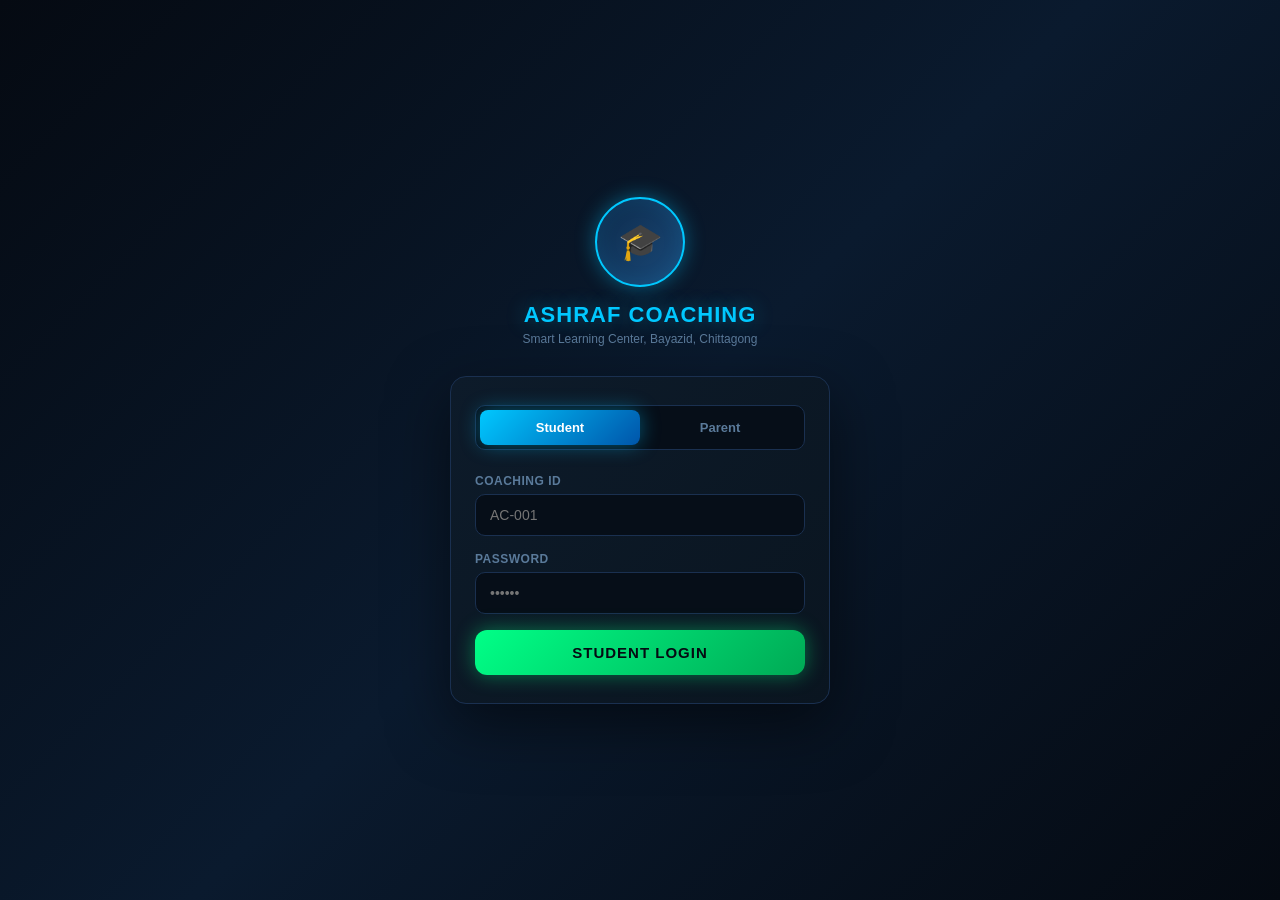
<file: students-app.html>
<!DOCTYPE html>
<html lang="bn">
<head>
<meta charset="UTF-8">
<meta name="viewport" content="width=device-width, initial-scale=1.0, maximum-scale=1.0">
<meta name="theme-color" content="#00c8ff">
<meta name="mobile-web-app-capable" content="yes">
<meta name="apple-mobile-web-app-capable" content="yes">
<meta name="apple-mobile-web-app-status-bar-style" content="black-translucent">
<meta name="apple-mobile-web-app-title" content="Ashraf Coaching">
<link rel="manifest" href="manifest-students.json">
<title>Ashraf Coaching & Smart Learning</title>
<style>
  @font-face {
    font-family: 'Rajdhani';
    src: local('Rajdhani'), local('Arial Black'), local('Impact');
    font-weight: 400 700;
  }
  @font-face {
    font-family: 'Hind Siliguri';
    src: local('Hind Siliguri'), local('Nirmala UI'), local('Vrinda'), local('Arial');
    font-weight: 300 700;
  }
</style>
<style>
  :root {
    --bg-dark: #050a12;
    --bg-card: #0d1b2a;
    --bg-card2: #0a1520;
    --accent-green: #00ff87;
    --accent-blue: #00c8ff;
    --accent-gold: #ffd700;
    --accent-purple: #b44fff;
    --accent-red: #ff3b5c;
    --text-primary: #e8f4ff;
    --text-muted: #5a7a9a;
    --border: #1a3050;
    --glow-green: 0 0 20px rgba(0,255,135,0.4);
    --glow-blue: 0 0 20px rgba(0,200,255,0.4);
    --glow-gold: 0 0 20px rgba(255,215,0,0.4);
  }

  * { margin: 0; padding: 0; box-sizing: border-box; -webkit-tap-highlight-color: transparent; }

  body {
    font-family: 'Hind Siliguri', sans-serif;
    background: var(--bg-dark);
    color: var(--text-primary);
    min-height: 100vh;
    overflow-x: hidden;
  }

  /* Animated background */
  body::before {
    content: '';
    position: fixed;
    inset: 0;
    background: 
      radial-gradient(ellipse at 20% 20%, rgba(0,200,255,0.05) 0%, transparent 50%),
      radial-gradient(ellipse at 80% 80%, rgba(0,255,135,0.05) 0%, transparent 50%),
      radial-gradient(ellipse at 50% 50%, rgba(180,79,255,0.03) 0%, transparent 60%);
    pointer-events: none;
    z-index: 0;
  }

  /* ===== SCREENS ===== */
  .screen { display: none; min-height: 100vh; position: relative; z-index: 1; }
  .screen.active { display: flex; flex-direction: column; animation: fadeIn 0.3s ease; }

  @keyframes fadeIn { from { opacity: 0; transform: translateY(10px); } to { opacity: 1; transform: translateY(0); } }

  /* ===== LOGIN SCREEN ===== */
  #loginScreen {
    background: 
      linear-gradient(135deg, #050a12 0%, #0a1a2e 50%, #050a12 100%);
    align-items: center;
    justify-content: center;
    padding: 20px;
  }

  .login-logo {
    text-align: center;
    margin-bottom: 30px;
  }

  .login-logo .badge {
    width: 90px;
    height: 90px;
    background: linear-gradient(135deg, #0d2a4a, #1a4a7a);
    border: 2px solid var(--accent-blue);
    border-radius: 50%;
    display: flex;
    align-items: center;
    justify-content: center;
    margin: 0 auto 15px;
    font-size: 36px;
    box-shadow: var(--glow-blue), inset 0 0 20px rgba(0,200,255,0.1);
    animation: pulse 2s infinite;
  }

  @keyframes pulse {
    0%, 100% { box-shadow: var(--glow-blue), inset 0 0 20px rgba(0,200,255,0.1); }
    50% { box-shadow: 0 0 40px rgba(0,200,255,0.6), inset 0 0 30px rgba(0,200,255,0.2); }
  }

  .login-logo h1 {
    font-family: 'Rajdhani', sans-serif;
    font-size: 22px;
    font-weight: 700;
    color: var(--accent-blue);
    letter-spacing: 1px;
    text-shadow: var(--glow-blue);
  }

  .login-logo p { font-size: 12px; color: var(--text-muted); margin-top: 4px; }

  .login-card {
    background: linear-gradient(135deg, #0d1b2a, #0a1520);
    border: 1px solid var(--border);
    border-radius: 16px;
    padding: 28px 24px;
    width: 100%;
    max-width: 380px;
    box-shadow: 0 20px 60px rgba(0,0,0,0.5);
  }

  .login-tabs {
    display: flex;
    background: #060e18;
    border-radius: 10px;
    padding: 4px;
    margin-bottom: 24px;
    border: 1px solid var(--border);
  }

  .login-tab {
    flex: 1;
    padding: 10px;
    text-align: center;
    font-size: 13px;
    font-weight: 600;
    cursor: pointer;
    border-radius: 8px;
    transition: all 0.3s;
    color: var(--text-muted);
  }

  .login-tab.active {
    background: linear-gradient(135deg, var(--accent-blue), #0055aa);
    color: white;
    box-shadow: var(--glow-blue);
  }

  .form-group { margin-bottom: 16px; }

  .form-group label {
    display: block;
    font-size: 12px;
    color: var(--text-muted);
    margin-bottom: 6px;
    font-weight: 600;
    letter-spacing: 0.5px;
  }

  .form-group input, .form-group select, .form-group textarea {
    width: 100%;
    background: #060e18;
    border: 1px solid var(--border);
    border-radius: 10px;
    padding: 12px 14px;
    color: var(--text-primary);
    font-size: 14px;
    font-family: 'Hind Siliguri', sans-serif;
    transition: all 0.3s;
    outline: none;
  }

  .form-group input:focus, .form-group select:focus, .form-group textarea:focus {
    border-color: var(--accent-blue);
    box-shadow: 0 0 0 3px rgba(0,200,255,0.1);
  }

  .form-group select option { background: #0d1b2a; }

  .btn-primary {
    width: 100%;
    padding: 14px;
    background: linear-gradient(135deg, #00c8ff, #0066cc);
    border: none;
    border-radius: 12px;
    color: white;
    font-size: 15px;
    font-weight: 700;
    font-family: 'Rajdhani', sans-serif;
    letter-spacing: 1px;
    cursor: pointer;
    transition: all 0.3s;
    box-shadow: var(--glow-blue);
    text-transform: uppercase;
  }

  .btn-primary:hover { transform: translateY(-2px); box-shadow: 0 8px 30px rgba(0,200,255,0.5); }
  .btn-primary:active { transform: translateY(0); }

  .btn-green {
    background: linear-gradient(135deg, #00ff87, #00aa55);
    box-shadow: var(--glow-green);
    color: #050a12;
  }

  .btn-gold {
    background: linear-gradient(135deg, #ffd700, #ff8c00);
    box-shadow: var(--glow-gold);
    color: #050a12;
  }

  .btn-red {
    background: linear-gradient(135deg, #ff3b5c, #cc0022);
    color: white;
  }

  .btn-sm {
    width: auto;
    padding: 8px 16px;
    font-size: 12px;
    border-radius: 8px;
  }

  /* ===== TOP NAV ===== */
  .top-nav {
    background: linear-gradient(180deg, rgba(5,10,18,0.98), rgba(5,10,18,0.9));
    border-bottom: 1px solid var(--border);
    padding: 12px 16px;
    display: flex;
    align-items: center;
    justify-content: space-between;
    position: sticky;
    top: 0;
    z-index: 100;
    backdrop-filter: blur(10px);
  }

  .nav-back {
    width: 36px; height: 36px;
    background: var(--bg-card);
    border: 1px solid var(--border);
    border-radius: 10px;
    display: flex;
    align-items: center;
    justify-content: center;
    cursor: pointer;
    font-size: 18px;
  }

  .nav-title {
    font-family: 'Rajdhani', sans-serif;
    font-size: 18px;
    font-weight: 700;
    letter-spacing: 1px;
    color: var(--accent-blue);
  }

  .nav-avatar {
    width: 36px; height: 36px;
    background: linear-gradient(135deg, var(--accent-gold), #ff8c00);
    border-radius: 10px;
    display: flex;
    align-items: center;
    justify-content: center;
    font-weight: 700;
    font-size: 14px;
    color: #050a12;
    cursor: pointer;
  }

  /* ===== HOME DASHBOARD ===== */
  .home-header {
    background: linear-gradient(135deg, #0a1520, #0d2040);
    padding: 20px 16px 24px;
    border-bottom: 1px solid var(--border);
    position: relative;
    overflow: hidden;
  }

  .home-header::after {
    content: '';
    position: absolute;
    bottom: 0; left: 0; right: 0;
    height: 2px;
    background: linear-gradient(90deg, transparent, var(--accent-green), var(--accent-blue), transparent);
  }

  .greeting { font-size: 13px; color: var(--text-muted); margin-bottom: 4px; }

  .user-name {
    font-family: 'Rajdhani', sans-serif;
    font-size: 26px;
    font-weight: 700;
    color: var(--accent-gold);
    text-shadow: var(--glow-gold);
  }

  .stats-row {
    display: flex;
    gap: 10px;
    margin-top: 16px;
  }

  .stat-pill {
    background: rgba(0,0,0,0.4);
    border: 1px solid var(--border);
    border-radius: 20px;
    padding: 6px 14px;
    font-size: 12px;
    display: flex;
    align-items: center;
    gap: 6px;
  }

  .stat-pill .val {
    font-family: 'Rajdhani', sans-serif;
    font-size: 16px;
    font-weight: 700;
    color: var(--accent-green);
  }

  /* Menu Grid */
  .menu-grid {
    display: grid;
    grid-template-columns: 1fr 1fr;
    gap: 12px;
    padding: 16px;
  }

  .menu-card {
    background: linear-gradient(135deg, var(--bg-card), var(--bg-card2));
    border: 1px solid var(--border);
    border-radius: 16px;
    padding: 20px 16px;
    cursor: pointer;
    transition: all 0.3s;
    position: relative;
    overflow: hidden;
    text-align: center;
  }

  .menu-card::before {
    content: '';
    position: absolute;
    top: 0; left: 0; right: 0;
    height: 2px;
    opacity: 0.8;
  }

  .menu-card.green::before { background: linear-gradient(90deg, transparent, var(--accent-green), transparent); }
  .menu-card.blue::before { background: linear-gradient(90deg, transparent, var(--accent-blue), transparent); }
  .menu-card.gold::before { background: linear-gradient(90deg, transparent, var(--accent-gold), transparent); }
  .menu-card.purple::before { background: linear-gradient(90deg, transparent, var(--accent-purple), transparent); }
  .menu-card.red::before { background: linear-gradient(90deg, transparent, var(--accent-red), transparent); }

  .menu-card:active { transform: scale(0.97); }

  .menu-icon { font-size: 32px; margin-bottom: 8px; }

  .menu-title {
    font-family: 'Rajdhani', sans-serif;
    font-size: 15px;
    font-weight: 700;
    letter-spacing: 0.5px;
    margin-bottom: 4px;
  }

  .menu-sub { font-size: 11px; color: var(--text-muted); }

  .menu-card.green .menu-title { color: var(--accent-green); }
  .menu-card.blue .menu-title { color: var(--accent-blue); }
  .menu-card.gold .menu-title { color: var(--accent-gold); }
  .menu-card.purple .menu-title { color: var(--accent-purple); }
  .menu-card.red .menu-title { color: var(--accent-red); }

  .menu-badge {
    position: absolute;
    top: 10px; right: 10px;
    background: var(--accent-red);
    color: white;
    font-size: 10px;
    font-weight: 700;
    padding: 2px 7px;
    border-radius: 10px;
  }

  /* ===== BOTTOM NAV ===== */
  .bottom-nav {
    position: fixed;
    bottom: 0; left: 0; right: 0;
    background: rgba(5,10,18,0.97);
    border-top: 1px solid var(--border);
    display: flex;
    z-index: 100;
    backdrop-filter: blur(10px);
    padding-bottom: env(safe-area-inset-bottom);
  }

  .nav-item {
    flex: 1;
    padding: 10px 4px;
    text-align: center;
    cursor: pointer;
    transition: all 0.2s;
  }

  .nav-item .nav-icon { font-size: 20px; margin-bottom: 3px; }
  .nav-item .nav-label { font-size: 10px; color: var(--text-muted); font-weight: 600; }
  .nav-item.active .nav-label { color: var(--accent-blue); }
  .nav-item.active .nav-icon { filter: drop-shadow(0 0 6px var(--accent-blue)); }

  /* ===== STUDENT CARD ===== */
  .student-card {
    background: linear-gradient(135deg, #0d1b2a, #0a1520);
    border: 1px solid var(--border);
    border-radius: 14px;
    padding: 14px;
    margin: 0 16px 12px;
    display: flex;
    align-items: center;
    gap: 12px;
    cursor: pointer;
    transition: all 0.3s;
    position: relative;
    overflow: hidden;
  }

  .student-card::before {
    content: '';
    position: absolute;
    left: 0; top: 0; bottom: 0;
    width: 3px;
  }

  .student-card.grade-1::before, .student-card.grade-2::before, .student-card.grade-3::before { background: var(--accent-green); }
  .student-card.grade-4::before, .student-card.grade-5::before { background: var(--accent-blue); }
  .student-card.grade-6::before, .student-card.grade-7::before { background: var(--accent-gold); }
  .student-card.grade-8::before, .student-card.grade-9::before, .student-card.grade-10::before { background: var(--accent-red); }

  .student-card:active { transform: scale(0.98); background: #101e30; }

  .student-avatar {
    width: 48px; height: 48px;
    border-radius: 12px;
    display: flex;
    align-items: center;
    justify-content: center;
    font-weight: 700;
    font-size: 18px;
    flex-shrink: 0;
  }

  .student-info { flex: 1; }
  .student-name { font-family: 'Rajdhani', sans-serif; font-size: 17px; font-weight: 700; }
  .student-meta { font-size: 12px; color: var(--text-muted); margin-top: 2px; }

  .student-id-badge {
    background: rgba(0,0,0,0.5);
    border: 1px solid var(--border);
    border-radius: 8px;
    padding: 4px 8px;
    font-family: 'Rajdhani', sans-serif;
    font-size: 13px;
    font-weight: 700;
    color: var(--accent-blue);
  }

  .payment-status {
    font-size: 11px;
    font-weight: 700;
    padding: 3px 8px;
    border-radius: 6px;
    margin-top: 4px;
    display: inline-block;
  }

  .paid { background: rgba(0,255,135,0.15); color: var(--accent-green); border: 1px solid rgba(0,255,135,0.3); }
  .due { background: rgba(255,59,92,0.15); color: var(--accent-red); border: 1px solid rgba(255,59,92,0.3); }
  .partial { background: rgba(255,215,0,0.15); color: var(--accent-gold); border: 1px solid rgba(255,215,0,0.3); }

  /* ===== SECTION HEADER ===== */
  .section-header {
    display: flex;
    align-items: center;
    justify-content: space-between;
    padding: 16px 16px 10px;
  }

  .section-title {
    font-family: 'Rajdhani', sans-serif;
    font-size: 18px;
    font-weight: 700;
    color: var(--accent-blue);
    letter-spacing: 0.5px;
  }

  .section-count {
    font-size: 12px;
    color: var(--text-muted);
    background: var(--bg-card);
    border: 1px solid var(--border);
    padding: 3px 10px;
    border-radius: 10px;
  }

  /* ===== SEARCH BAR ===== */
  .search-bar {
    margin: 0 16px 12px;
    position: relative;
  }

  .search-bar input {
    width: 100%;
    background: var(--bg-card);
    border: 1px solid var(--border);
    border-radius: 12px;
    padding: 11px 14px 11px 40px;
    color: var(--text-primary);
    font-size: 14px;
    font-family: 'Hind Siliguri', sans-serif;
    outline: none;
    transition: all 0.3s;
  }

  .search-bar input:focus { border-color: var(--accent-blue); }

  .search-bar .search-icon {
    position: absolute;
    left: 14px;
    top: 50%;
    transform: translateY(-50%);
    color: var(--text-muted);
    font-size: 16px;
  }

  /* ===== DETAIL VIEW ===== */
  .detail-header {
    padding: 20px 16px;
    background: linear-gradient(135deg, #0a1520, #0d2040);
    border-bottom: 1px solid var(--border);
    text-align: center;
  }

  .detail-avatar {
    width: 70px; height: 70px;
    border-radius: 50%;
    display: flex;
    align-items: center;
    justify-content: center;
    font-size: 28px;
    font-weight: 700;
    margin: 0 auto 12px;
    border: 2px solid;
  }

  .detail-name { font-family: 'Rajdhani', sans-serif; font-size: 24px; font-weight: 700; }
  .detail-id { font-size: 13px; color: var(--text-muted); margin-top: 4px; }

  .info-grid {
    display: grid;
    grid-template-columns: 1fr 1fr;
    gap: 10px;
    padding: 16px;
  }

  .info-item {
    background: var(--bg-card);
    border: 1px solid var(--border);
    border-radius: 12px;
    padding: 12px;
  }

  .info-label { font-size: 11px; color: var(--text-muted); margin-bottom: 4px; }
  .info-value { font-family: 'Rajdhani', sans-serif; font-size: 16px; font-weight: 700; color: var(--text-primary); }
  .info-item.full { grid-column: 1 / -1; }

  /* ===== ROUTINE CARD ===== */
  .routine-day {
    background: var(--bg-card);
    border: 1px solid var(--border);
    border-radius: 14px;
    margin: 0 16px 10px;
    overflow: hidden;
  }

  .routine-day-header {
    background: linear-gradient(135deg, #0d2040, #0a1530);
    padding: 12px 16px;
    display: flex;
    align-items: center;
    justify-content: space-between;
  }

  .day-name {
    font-family: 'Rajdhani', sans-serif;
    font-size: 16px;
    font-weight: 700;
    color: var(--accent-gold);
  }

  .today-badge {
    background: var(--accent-green);
    color: #050a12;
    font-size: 10px;
    font-weight: 700;
    padding: 2px 8px;
    border-radius: 6px;
  }

  .subject-slot {
    padding: 10px 16px;
    border-bottom: 1px solid rgba(26,48,80,0.5);
    display: flex;
    align-items: center;
    gap: 10px;
  }

  .subject-slot:last-child { border-bottom: none; }

  .slot-time {
    font-family: 'Rajdhani', sans-serif;
    font-size: 13px;
    font-weight: 700;
    color: var(--accent-blue);
    width: 70px;
    flex-shrink: 0;
  }

  .slot-subject { font-size: 14px; font-weight: 600; }
  .slot-topic { font-size: 12px; color: var(--text-muted); margin-top: 2px; }

  /* ===== PAYMENT ===== */
  .payment-row {
    background: var(--bg-card);
    border: 1px solid var(--border);
    border-radius: 12px;
    padding: 14px;
    margin: 0 16px 10px;
    display: flex;
    align-items: center;
    justify-content: space-between;
  }

  .payment-month { font-family: 'Rajdhani', sans-serif; font-size: 16px; font-weight: 700; }
  .payment-date { font-size: 12px; color: var(--text-muted); margin-top: 2px; }
  .payment-amount { font-family: 'Rajdhani', sans-serif; font-size: 20px; font-weight: 700; color: var(--accent-gold); }

  /* ===== MODAL ===== */
  .modal-overlay {
    display: none;
    position: fixed;
    inset: 0;
    background: rgba(0,0,0,0.8);
    z-index: 200;
    align-items: flex-end;
    backdrop-filter: blur(4px);
  }

  .modal-overlay.active { display: flex; animation: fadeIn 0.2s ease; }

  .modal {
    background: var(--bg-card);
    border: 1px solid var(--border);
    border-radius: 20px 20px 0 0;
    padding: 20px;
    width: 100%;
    max-height: 90vh;
    overflow-y: auto;
    animation: slideUp 0.3s ease;
  }

  @keyframes slideUp { from { transform: translateY(100%); } to { transform: translateY(0); } }

  .modal-handle {
    width: 40px; height: 4px;
    background: var(--border);
    border-radius: 2px;
    margin: 0 auto 20px;
  }

  .modal-title {
    font-family: 'Rajdhani', sans-serif;
    font-size: 20px;
    font-weight: 700;
    color: var(--accent-blue);
    margin-bottom: 20px;
    text-align: center;
  }

  /* ===== FILTER TABS ===== */
  .filter-tabs {
    display: flex;
    gap: 8px;
    padding: 0 16px 12px;
    overflow-x: auto;
    scrollbar-width: none;
  }

  .filter-tab {
    padding: 7px 14px;
    background: var(--bg-card);
    border: 1px solid var(--border);
    border-radius: 20px;
    font-size: 12px;
    font-weight: 600;
    cursor: pointer;
    white-space: nowrap;
    transition: all 0.2s;
    color: var(--text-muted);
  }

  .filter-tab.active {
    background: linear-gradient(135deg, var(--accent-blue), #0055aa);
    border-color: var(--accent-blue);
    color: white;
    box-shadow: var(--glow-blue);
  }

  /* ===== TOAST ===== */
  .toast {
    position: fixed;
    top: 20px;
    left: 50%;
    transform: translateX(-50%) translateY(-100px);
    background: linear-gradient(135deg, #0d2040, #0a1530);
    border: 1px solid var(--accent-green);
    border-radius: 12px;
    padding: 12px 20px;
    font-size: 14px;
    font-weight: 600;
    color: var(--accent-green);
    z-index: 999;
    transition: transform 0.3s ease;
    white-space: nowrap;
    box-shadow: var(--glow-green);
  }

  .toast.show { transform: translateX(-50%) translateY(0); }

  /* ===== REFERRAL ===== */
  .referral-card {
    background: linear-gradient(135deg, #0d2040, #1a0d40);
    border: 1px solid rgba(180,79,255,0.3);
    border-radius: 16px;
    padding: 16px;
    margin: 0 16px 12px;
  }

  .referral-code {
    font-family: 'Rajdhani', sans-serif;
    font-size: 28px;
    font-weight: 700;
    color: var(--accent-purple);
    text-align: center;
    letter-spacing: 4px;
    text-shadow: 0 0 20px rgba(180,79,255,0.5);
    margin: 10px 0;
  }

  /* ===== SCROLLABLE CONTENT ===== */
  .scroll-content {
    flex: 1;
    overflow-y: auto;
    padding-bottom: 80px;
    scrollbar-width: none;
  }

  .scroll-content::-webkit-scrollbar { display: none; }

  /* ===== PAGE TITLE BAR ===== */
  .page-top {
    background: linear-gradient(180deg, rgba(5,10,18,0.98), transparent);
    padding: 14px 16px;
    display: flex;
    align-items: center;
    gap: 12px;
    position: sticky;
    top: 0;
    z-index: 50;
    backdrop-filter: blur(10px);
  }

  .page-title {
    font-family: 'Rajdhani', sans-serif;
    font-size: 20px;
    font-weight: 700;
    color: var(--text-primary);
    letter-spacing: 0.5px;
    flex: 1;
  }

  /* ===== ANNOUNCEMENT ===== */
  .announcement-card {
    background: linear-gradient(135deg, rgba(0,200,255,0.1), rgba(0,255,135,0.05));
    border: 1px solid rgba(0,200,255,0.2);
    border-radius: 14px;
    padding: 14px;
    margin: 0 16px 12px;
  }

  .ann-date { font-size: 11px; color: var(--text-muted); margin-bottom: 6px; }
  .ann-text { font-size: 14px; line-height: 1.6; }

  /* Home content area */
  .home-content { flex: 1; overflow-y: auto; padding-bottom: 80px; scrollbar-width: none; }
  .home-content::-webkit-scrollbar { display: none; }

  /* Quiz */
  .quiz-option {
    background: var(--bg-card);
    border: 2px solid var(--border);
    border-radius: 12px;
    padding: 14px;
    margin: 0 16px 10px;
    cursor: pointer;
    transition: all 0.2s;
    font-size: 14px;
  }
  .quiz-option:active { transform: scale(0.98); }
  .quiz-option.correct { border-color: var(--accent-green); background: rgba(0,255,135,0.1); color: var(--accent-green); }
  .quiz-option.wrong { border-color: var(--accent-red); background: rgba(255,59,92,0.1); color: var(--accent-red); }

  .divider { height: 1px; background: var(--border); margin: 4px 16px 12px; }

  /* Colors for avatars */
  .av-blue { background: linear-gradient(135deg, #003366, #006699); color: var(--accent-blue); border: 1px solid var(--accent-blue); }
  .av-green { background: linear-gradient(135deg, #003322, #006644); color: var(--accent-green); border: 1px solid var(--accent-green); }
  .av-gold { background: linear-gradient(135deg, #332200, #664400); color: var(--accent-gold); border: 1px solid var(--accent-gold); }
  .av-purple { background: linear-gradient(135deg, #220033, #440066); color: var(--accent-purple); border: 1px solid var(--accent-purple); }
  .av-red { background: linear-gradient(135deg, #330011, #660022); color: var(--accent-red); border: 1px solid var(--accent-red); }
</style>
</head>
<body>

<!-- ===== LOGIN SCREEN ===== -->
<div id="loginScreen" class="screen active">
  <div class="login-logo">
    <div class="badge">🎓</div>
    <h1>ASHRAF COACHING</h1>
    <p>Smart Learning Center, Bayazid, Chittagong</p>
  </div>

  <div class="login-card">
    <div class="login-tabs">
      <div class="login-tab active" onclick="switchLoginTab('student')">Student</div>
      <div class="login-tab" onclick="switchLoginTab('parent')">Parent</div>
    </div>

    <div id="studentLogin">
      <div class="form-group">
        <label>COACHING ID</label>
        <input type="text" id="stuId" placeholder="AC-001">
      </div>
      <div class="form-group">
        <label>PASSWORD</label>
        <input type="password" id="stuPass" placeholder="••••••">
      </div>
      <button class="btn-primary btn-green" onclick="login('student')">STUDENT LOGIN</button>
    </div>

    <div id="parentLogin" style="display:none">
      <div class="form-group">
        <label>COACHING ID (সন্তানের)</label>
        <input type="text" id="parId" placeholder="AC-001">
      </div>
      <div class="form-group">
        <label>MOBILE NUMBER</label>
        <input type="tel" id="parPhone" placeholder="01XXXXXXXXX">
      </div>
      <button class="btn-primary btn-gold" onclick="login('parent')">PARENT LOGIN</button>
    </div>
  </div>
</div>

<!-- ===== ADMIN DASHBOARD ===== -->
<div id="adminDash" class="screen">
  <div class="home-header">
    <div class="greeting">Welcome back,</div>
    <div class="user-name">Ashraf Sir 🎯</div>
    <div class="stats-row">
      <div class="stat-pill">👨‍🎓 <span class="val" id="totalStudents">6</span> Students</div>
      <div class="stat-pill">💰 <span class="val">৳18,500</span> This Month</div>
      <div class="stat-pill">⚠️ <span class="val" id="dueCnt">2</span> Due</div>
    </div>
  </div>

  <div class="home-content">
    <!-- Announcement -->
    <div class="section-header">
      <span class="section-title">📢 NOTICE</span>
    </div>
    <div class="announcement-card">
      <div class="ann-date">আজকের নোটিশ · May 8, 2026</div>
      <div class="ann-text">আগামীকাল SSC Science Batch-এর বিশেষ ক্লাস সকাল ৯টায়। সবাইকে নোটবুক আনতে হবে।</div>
    </div>

    <!-- Quick Menu -->
    <div class="section-header">
      <span class="section-title">⚡ QUICK ACCESS</span>
    </div>

    <div class="menu-grid">
      <div class="menu-card green" onclick="showScreen('studentsScreen')">
        <div class="menu-icon">👨‍🎓</div>
        <div class="menu-title">STUDENTS</div>
        <div class="menu-sub">সকল ছাত্রছাত্রী</div>
        <span class="menu-badge" id="newBadge">NEW</span>
      </div>
      <div class="menu-card blue" onclick="showScreen('routineScreen')">
        <div class="menu-icon">📅</div>
        <div class="menu-title">ROUTINE</div>
        <div class="menu-sub">ক্লাস শিডিউল</div>
      </div>
      <div class="menu-card gold" onclick="showScreen('paymentScreen')">
        <div class="menu-icon">💳</div>
        <div class="menu-title">PAYMENT</div>
        <div class="menu-sub">ফি ট্র্যাকিং</div>
      </div>
      <div class="menu-card purple" onclick="showScreen('referralScreen')">
        <div class="menu-icon">🎁</div>
        <div class="menu-title">REFERRAL</div>
        <div class="menu-sub">Discount System</div>
      </div>
      <div class="menu-card red" onclick="showScreen('quizScreen')">
        <div class="menu-icon">📝</div>
        <div class="menu-title">QUIZ</div>
        <div class="menu-sub">MCQ Practice</div>
      </div>
      <div class="menu-card blue" onclick="showScreen('addStudentScreen')">
        <div class="menu-icon">➕</div>
        <div class="menu-title">ADD STUDENT</div>
        <div class="menu-sub">নতুন ভর্তি</div>
      </div>
    </div>
  </div>

  <div class="bottom-nav">
    <div class="nav-item active">
      <div class="nav-icon">🏠</div>
      <div class="nav-label">হোম</div>
    </div>
    <div class="nav-item" onclick="showScreen('studentsScreen')">
      <div class="nav-icon">👥</div>
      <div class="nav-label">Students</div>
    </div>
    <div class="nav-item" onclick="showScreen('paymentScreen')">
      <div class="nav-icon">💰</div>
      <div class="nav-label">Payment</div>
    </div>
    <div class="nav-item" onclick="showScreen('routineScreen')">
      <div class="nav-icon">📅</div>
      <div class="nav-label">Routine</div>
    </div>
    <div class="nav-item" onclick="logout()">
      <div class="nav-icon">🚪</div>
      <div class="nav-label">Logout</div>
    </div>
  </div>
</div>

<!-- ===== STUDENTS SCREEN ===== -->
<div id="studentsScreen" class="screen">
  <div class="page-top">
    <div class="nav-back" onclick="showScreen('adminDash')">←</div>
    <div class="page-title">ALL STUDENTS</div>
    <div style="font-size:20px; cursor:pointer" onclick="showScreen('addStudentScreen')">➕</div>
  </div>

  <div class="scroll-content">
    <div class="search-bar">
      <span class="search-icon">🔍</span>
      <input type="text" placeholder="নাম বা ID দিয়ে খুঁজুন..." oninput="filterStudents(this.value)">
    </div>

    <div class="filter-tabs">
      <div class="filter-tab active" onclick="filterByClass(this,'all')">সব</div>
      <div class="filter-tab" onclick="filterByClass(this,'1')">Class 1-3</div>
      <div class="filter-tab" onclick="filterByClass(this,'4')">Class 4-5</div>
      <div class="filter-tab" onclick="filterByClass(this,'6')">Class 6-7</div>
      <div class="filter-tab" onclick="filterByClass(this,'8')">Class 8-10</div>
    </div>

    <div id="studentsList"></div>
  </div>
</div>

<!-- ===== STUDENT DETAIL ===== -->
<div id="studentDetail" class="screen">
  <div class="page-top">
    <div class="nav-back" onclick="showScreen('studentsScreen')">←</div>
    <div class="page-title">STUDENT PROFILE</div>
  </div>

  <div class="scroll-content" id="studentDetailContent"></div>
</div>

<!-- ===== ROUTINE SCREEN ===== -->
<div id="routineScreen" class="screen">
  <div class="page-top">
    <div class="nav-back" onclick="showScreen('adminDash')">←</div>
    <div class="page-title">WEEKLY ROUTINE</div>
  </div>

  <div class="scroll-content">
    <div class="filter-tabs" style="margin-bottom:4px">
      <div class="filter-tab active" onclick="filterRoutine(this,'all')">সব</div>
      <div class="filter-tab" onclick="filterRoutine(this,'class1')">Class 1-5</div>
      <div class="filter-tab" onclick="filterRoutine(this,'ssc')">SSC</div>
      <div class="filter-tab" onclick="filterRoutine(this,'commerce')">Commerce</div>
    </div>
    <div id="routineList"></div>
  </div>
</div>

<!-- ===== PAYMENT SCREEN ===== -->
<div id="paymentScreen" class="screen">
  <div class="page-top">
    <div class="nav-back" onclick="showScreen('adminDash')">←</div>
    <div class="page-title">PAYMENT RECORDS</div>
  </div>

  <div class="scroll-content">
    <div style="padding: 0 16px 12px;">
      <div style="background: linear-gradient(135deg, #0d2040, #0d1a30); border: 1px solid rgba(255,215,0,0.3); border-radius:14px; padding:16px; display:flex; justify-content:space-between; align-items:center">
        <div>
          <div style="font-size:12px; color:var(--text-muted)">এই মাসের আয়</div>
          <div style="font-family:'Rajdhani',sans-serif; font-size:28px; font-weight:700; color:var(--accent-gold)">৳18,500</div>
        </div>
        <div>
          <div style="font-size:12px; color:var(--text-muted)">বকেয়া মোট</div>
          <div style="font-family:'Rajdhani',sans-serif; font-size:28px; font-weight:700; color:var(--accent-red)">৳3,000</div>
        </div>
      </div>
    </div>

    <div class="section-header">
      <span class="section-title">💳 RECENT PAYMENTS</span>
    </div>
    <div id="paymentList"></div>

    <div class="section-header" style="margin-top:8px">
      <span class="section-title">⚠️ DUE PAYMENTS</span>
    </div>
    <div id="dueList"></div>
  </div>
</div>

<!-- ===== REFERRAL SCREEN ===== -->
<div id="referralScreen" class="screen">
  <div class="page-top">
    <div class="nav-back" onclick="showScreen('adminDash')">←</div>
    <div class="page-title">REFERRAL SYSTEM</div>
  </div>

  <div class="scroll-content">
    <div style="padding:16px">
      <div style="background:linear-gradient(135deg,rgba(180,79,255,0.1),rgba(0,200,255,0.05)); border:1px solid rgba(180,79,255,0.3); border-radius:16px; padding:16px; text-align:center; margin-bottom:16px">
        <div style="font-size:13px; color:var(--text-muted); margin-bottom:8px">যদি কেউ নতুন student refer করে তাহলে</div>
        <div style="font-family:'Rajdhani',sans-serif; font-size:32px; font-weight:700; color:var(--accent-purple)">৳200 DISCOUNT</div>
        <div style="font-size:12px; color:var(--text-muted); margin-top:6px">Referrer পাবে ১ মাসের ফি-তে ২০০ টাকা ছাড়</div>
      </div>
    </div>

    <div class="section-header">
      <span class="section-title">🏆 TOP REFERRERS</span>
    </div>
    <div id="referralList"></div>

    <div class="section-header" style="margin-top:8px">
      <span class="section-title">➕ ADD REFERRAL</span>
    </div>
    <div style="padding:0 16px 16px">
      <div class="form-group">
        <label>নতুন Student ID</label>
        <input type="text" id="newRefStudent" placeholder="AC-007">
      </div>
      <div class="form-group">
        <label>Referred By (Student ID)</label>
        <input type="text" id="refByStudent" placeholder="AC-001">
      </div>
      <button class="btn-primary btn-purple" onclick="addReferral()" style="background:linear-gradient(135deg,#b44fff,#6600cc)">ADD REFERRAL</button>
    </div>
  </div>
</div>

<!-- ===== QUIZ SCREEN ===== -->
<div id="quizScreen" class="screen">
  <div class="page-top">
    <div class="nav-back" onclick="showScreen('adminDash')">←</div>
    <div class="page-title">MCQ QUIZ</div>
  </div>

  <div class="scroll-content">
    <div style="padding:16px">
      <div style="background:var(--bg-card); border:1px solid var(--border); border-radius:14px; padding:16px; margin-bottom:16px">
        <div style="font-size:12px; color:var(--accent-blue); font-weight:700; margin-bottom:8px">SCIENCE · SSC LEVEL</div>
        <div style="font-size:16px; font-weight:600; line-height:1.6" id="quizQuestion">পানির রাসায়নিক সূত্র কোনটি?</div>
        <div style="font-size:12px; color:var(--text-muted); margin-top:8px">প্রশ্ন 1 / 5</div>
      </div>
    </div>

    <div id="quizOptions"></div>

    <div style="padding:0 16px; display:none" id="quizResult">
      <div style="background:linear-gradient(135deg,rgba(0,255,135,0.1),rgba(0,200,255,0.05)); border:1px solid rgba(0,255,135,0.3); border-radius:14px; padding:16px; text-align:center">
        <div style="font-size:32px; margin-bottom:8px">🎉</div>
        <div style="font-family:'Rajdhani',sans-serif; font-size:20px; font-weight:700; color:var(--accent-green)">CORRECT!</div>
        <div style="font-size:13px; color:var(--text-muted); margin-top:4px">সঠিক উত্তর: H₂O</div>
      </div>
      <button class="btn-primary" style="margin-top:12px" onclick="nextQuestion()">পরের প্রশ্ন →</button>
    </div>
  </div>
</div>

<!-- ===== ADD STUDENT SCREEN ===== -->
<div id="addStudentScreen" class="screen">
  <div class="page-top">
    <div class="nav-back" onclick="showScreen('studentsScreen')">←</div>
    <div class="page-title">NEW STUDENT</div>
  </div>

  <div class="scroll-content">
    <div style="padding:0 16px 16px">
      <div style="background:var(--bg-card); border:1px solid var(--border); border-radius:14px; padding:16px; margin-bottom:16px">
        <div style="font-family:'Rajdhani',sans-serif; font-size:16px; font-weight:700; color:var(--accent-blue); margin-bottom:12px">📋 STUDENT INFORMATION</div>

        <div class="form-group">
          <label>পূর্ণ নাম</label>
          <input type="text" id="newName" placeholder="Mohammad Rahim">
        </div>
        <div class="form-group">
          <label>ক্লাস</label>
          <select id="newClass">
            <option value="1">Class 1</option>
            <option value="2">Class 2</option>
            <option value="3">Class 3</option>
            <option value="4">Class 4</option>
            <option value="5">Class 5</option>
            <option value="6">Class 6</option>
            <option value="7">Class 7</option>
            <option value="8">Class 8</option>
            <option value="9">Class 9</option>
            <option value="10">Class 10 (SSC)</option>
          </select>
        </div>
        <div class="form-group">
          <label>বিভাগ</label>
          <select id="newBatch">
            <option>General</option>
            <option>Science</option>
            <option>Commerce</option>
            <option>Humanities</option>
          </select>
        </div>
        <div class="form-group">
          <label>মাসিক ফি (৳)</label>
          <input type="number" id="newFee" placeholder="2500">
        </div>
        <div class="form-group">
          <label>অভিভাবকের নম্বর</label>
          <input type="tel" id="newPhone" placeholder="01XXXXXXXXX">
        </div>
        <div class="form-group">
          <label>ঠিকানা</label>
          <textarea id="newAddress" rows="2" placeholder="Bayazid, Chittagong" style="resize:none"></textarea>
        </div>
        <div class="form-group">
          <label>Referred By (Optional)</label>
          <input type="text" id="newReferral" placeholder="AC-XXX">
        </div>

        <button class="btn-primary btn-green" onclick="addStudent()">✅ ADD STUDENT</button>
      </div>
    </div>
  </div>
</div>

<!-- ===== STUDENT DASHBOARD (Student Login) ===== -->
<div id="studentDash" class="screen">
  <div class="home-header">
    <div class="greeting">আমার Dashboard</div>
    <div class="user-name" id="stuDashName">Rahim 📚</div>
    <div class="stats-row">
      <div class="stat-pill" id="stuIdPill">🆔 AC-001</div>
      <div class="stat-pill" id="stuClassPill">📚 Class 9</div>
      <div class="stat-pill" id="stuFeePill" style="color:var(--accent-green)">✅ Paid</div>
    </div>
  </div>

  <div class="home-content">
    <div class="menu-grid">
      <div class="menu-card blue" onclick="showScreen('myRoutineScreen')">
        <div class="menu-icon">📅</div>
        <div class="menu-title">MY ROUTINE</div>
        <div class="menu-sub">আমার রুটিন</div>
      </div>
      <div class="menu-card green" onclick="showScreen('quizScreen')">
        <div class="menu-icon">📝</div>
        <div class="menu-title">QUIZ</div>
        <div class="menu-sub">MCQ Practice</div>
      </div>
      <div class="menu-card gold" onclick="showScreen('myPaymentScreen')">
        <div class="menu-icon">💰</div>
        <div class="menu-title">MY PAYMENT</div>
        <div class="menu-sub">ফি রেকর্ড</div>
      </div>
      <div class="menu-card purple" onclick="showScreen('myReferralScreen')">
        <div class="menu-icon">🎁</div>
        <div class="menu-title">REFER & EARN</div>
        <div class="menu-sub">Discount পান</div>
      </div>
    </div>

    <div class="section-header"><span class="section-title">📢 NOTICE</span></div>
    <div class="announcement-card">
      <div class="ann-date">May 8, 2026</div>
      <div class="ann-text">আগামীকাল SSC Science Batch-এর বিশেষ ক্লাস সকাল ৯টায়।</div>
    </div>
  </div>

  <div class="bottom-nav">
    <div class="nav-item active"><div class="nav-icon">🏠</div><div class="nav-label">হোম</div></div>
    <div class="nav-item" onclick="showScreen('myRoutineScreen')"><div class="nav-icon">📅</div><div class="nav-label">Routine</div></div>
    <div class="nav-item" onclick="showScreen('quizScreen')"><div class="nav-icon">📝</div><div class="nav-label">Quiz</div></div>
    <div class="nav-item" onclick="showScreen('myPaymentScreen')"><div class="nav-icon">💳</div><div class="nav-label">Payment</div></div>
    <div class="nav-item" onclick="logout()"><div class="nav-icon">🚪</div><div class="nav-label">Logout</div></div>
  </div>
</div>

<!-- My Routine -->
<div id="myRoutineScreen" class="screen">
  <div class="page-top">
    <div class="nav-back" onclick="showScreen('studentDash')">←</div>
    <div class="page-title">MY ROUTINE</div>
  </div>
  <div class="scroll-content" id="myRoutineContent"></div>
</div>

<!-- My Payment -->
<div id="myPaymentScreen" class="screen">
  <div class="page-top">
    <div class="nav-back" onclick="showScreen('studentDash')">←</div>
    <div class="page-title">MY PAYMENTS</div>
  </div>
  <div class="scroll-content" id="myPaymentContent"></div>
</div>

<!-- My Referral -->
<div id="myReferralScreen" class="screen">
  <div class="page-top">
    <div class="nav-back" onclick="showScreen('studentDash')">←</div>
    <div class="page-title">REFER & EARN</div>
  </div>
  <div class="scroll-content">
    <div style="padding:16px; text-align:center">
      <div style="font-size:40px; margin-bottom:12px">🎁</div>
      <div style="font-size:14px; color:var(--text-muted); margin-bottom:16px; line-height:1.6">বন্ধুকে Ashraf Coaching-এ ভর্তি করালে<br>তোমার পরের মাসের ফি-তে ২০০ টাকা ছাড়!</div>
      <div style="font-size:13px; color:var(--text-muted); margin-bottom:8px">তোমার Referral Code</div>
      <div class="referral-code" id="myRefCode">AC-001</div>
      <button class="btn-primary" style="margin-top:12px" onclick="showToast('Referral code copied! 📋')">📋 CODE COPY করুন</button>
    </div>
    <div style="padding:0 16px">
      <div style="background:var(--bg-card); border:1px solid var(--border); border-radius:14px; padding:14px">
        <div style="font-family:'Rajdhani',sans-serif; font-size:15px; font-weight:700; color:var(--accent-gold); margin-bottom:10px">তোমার Referrals</div>
        <div style="font-size:13px; color:var(--text-muted)" id="myReferrals">এখনো কোনো referral নেই</div>
      </div>
    </div>
  </div>
</div>


<!-- PWA Install Banner -->
<div id="installBanner" style="display:none; position:fixed; bottom:90px; left:16px; right:16px; background:linear-gradient(135deg,#0d2040,#0a1530); border:1px solid #00c8ff; border-radius:14px; padding:14px 16px; z-index:150; box-shadow:0 0 20px rgba(0,200,255,0.3)">
  <div style="display:flex; align-items:center; gap:12px; justify-content:space-between">
    <div style="display:flex; align-items:center; gap:10px">
      <span style="font-size:28px">📲</span>
      <div>
        <div style="font-family:'Rajdhani',sans-serif; font-size:14px; font-weight:700; color:#00c8ff">Home Screen-এ Add করুন</div>
        <div style="font-size:11px; color:#5a7a9a; margin-top:2px">App-এর মতো ব্যবহার করুন, offline-ও চলবে</div>
      </div>
    </div>
    <div style="display:flex; gap:8px; flex-shrink:0">
      <button onclick="installApp()" style="background:linear-gradient(135deg,#00c8ff,#0066cc); border:none; border-radius:8px; padding:8px 14px; color:white; font-size:12px; font-weight:700; cursor:pointer">Install</button>
      <button onclick="document.getElementById('installBanner').style.display='none'" style="background:#1a3050; border:none; border-radius:8px; padding:8px 10px; color:#5a7a9a; font-size:12px; cursor:pointer">✕</button>
    </div>
  </div>
</div>

<script>
let deferredPrompt;
window.addEventListener('beforeinstallprompt', (e) => {
  e.preventDefault();
  deferredPrompt = e;
  document.getElementById('installBanner').style.display = 'block';
});

function installApp() {
  if (deferredPrompt) {
    deferredPrompt.prompt();
    deferredPrompt.userChoice.then(r => {
      deferredPrompt = null;
      document.getElementById('installBanner').style.display = 'none';
    });
  } else {
    // iOS fallback
    alert('iOS-এ: Share বাটন ⬆️ → "Add to Home Screen" চাপুন');
  }
}

window.addEventListener('appinstalled', () => {
  document.getElementById('installBanner').style.display = 'none';
});
</script>

<!-- Toast -->
<div class="toast" id="toast"></div>

<script>
// ===== DATA =====
let students = [
  { id: 'AC-001', name: 'Mohammad Rahim', class: 9, batch: 'Science', fee: 2500, phone: '01712345678', address: 'Bayazid, Ctg', paid: true, paidDate: 'May 1', referredBy: null, referrals: ['AC-004'], avatar: 'av-blue', password: '1234' },
  { id: 'AC-002', name: 'Fatema Khatun', class: 7, batch: 'General', fee: 2000, phone: '01823456789', address: 'Oxygen, Ctg', paid: true, paidDate: 'May 2', referredBy: 'AC-001', referrals: [], avatar: 'av-green', password: '1234' },
  { id: 'AC-003', name: 'Hasan Ali', class: 10, batch: 'Science', fee: 3000, phone: '01934567890', address: 'Bayazid, Ctg', paid: false, paidDate: null, referredBy: null, referrals: ['AC-005'], avatar: 'av-gold', password: '1234' },
  { id: 'AC-004', name: 'Sumaiya Islam', class: 5, batch: 'General', fee: 1500, phone: '01745678901', address: 'Pahartali, Ctg', paid: true, paidDate: 'May 3', referredBy: 'AC-001', referrals: [], avatar: 'av-purple', password: '1234' },
  { id: 'AC-005', name: 'Rakib Hossain', class: 10, batch: 'Commerce', fee: 2800, phone: '01856789012', address: 'Bayazid, Ctg', paid: false, paidDate: null, referredBy: 'AC-003', referrals: [], avatar: 'av-red', password: '1234' },
  { id: 'AC-006', name: 'Nadia Begum', class: 3, batch: 'General', fee: 1200, phone: '01967890123', address: 'Oxygen, Ctg', paid: true, paidDate: 'May 1', referredBy: null, referrals: [], avatar: 'av-blue', password: '1234' },
];

let currentUser = null;
let currentUserType = null;

const weeklyRoutine = [
  { day: 'শনিবার', isToday: false, slots: [
    { time: '৩:০০ PM', subject: 'গণিত', topic: 'বীজগণিত - সমীকরণ', batch: 'class1' },
    { time: '৪:৩০ PM', subject: 'ইংরেজি', topic: 'Grammar - Tense', batch: 'class1' },
    { time: '৬:০০ PM', subject: 'বিজ্ঞান', topic: 'Physics - Motion', batch: 'ssc' },
  ]},
  { day: 'রবিবার', isToday: false, slots: [
    { time: '৩:০০ PM', subject: 'গণিত', topic: 'SSC - Trigonometry', batch: 'ssc' },
    { time: '৫:০০ PM', subject: 'হিসাববিজ্ঞান', topic: 'Journal Entry', batch: 'commerce' },
    { time: '৬:৩০ PM', subject: 'বাংলা', topic: 'রচনা ও ব্যাকরণ', batch: 'class1' },
  ]},
  { day: 'সোমবার', isToday: false, slots: [
    { time: '৩:০০ PM', subject: 'বিজ্ঞান', topic: 'Chemistry - Periodic Table', batch: 'ssc' },
    { time: '৫:০০ PM', subject: 'গণিত', topic: 'Class 5-7 পাটীগণিত', batch: 'class1' },
    { time: '৭:০০ PM', subject: 'ব্যবসায় শিক্ষা', topic: 'Management', batch: 'commerce' },
  ]},
  { day: 'মঙ্গলবার', isToday: true, slots: [
    { time: '৩:০০ PM', subject: 'ইংরেজি', topic: 'SSC Reading & Writing', batch: 'ssc' },
    { time: '৫:০০ PM', subject: 'গণিত', topic: 'Geometry - Triangle', batch: 'class1' },
    { time: '৬:৩০ PM', subject: 'হিসাববিজ্ঞান', topic: 'Ledger & Trial Balance', batch: 'commerce' },
  ]},
  { day: 'বুধবার', isToday: false, slots: [
    { time: '৩:০০ PM', subject: 'Physics', topic: 'Electricity - Current', batch: 'ssc' },
    { time: '৫:০০ PM', subject: 'গণিত', topic: 'Statistics', batch: 'ssc' },
    { time: '৭:০০ PM', subject: 'English', topic: 'Commerce English', batch: 'commerce' },
  ]},
  { day: 'বৃহস্পতিবার', isToday: false, slots: [
    { time: '৩:০০ PM', subject: 'বিজ্ঞান', topic: 'Biology - Cell', batch: 'ssc' },
    { time: '৫:০০ PM', subject: 'সাধারণ বিজ্ঞান', topic: 'Class 4-7 বিজ্ঞান', batch: 'class1' },
    { time: '৬:৩০ PM', subject: 'গণিত', topic: 'Business Math', batch: 'commerce' },
  ]},
];

const quizData = [
  { q: 'পানির রাসায়নিক সূত্র কোনটি?', options: ['CO₂', 'H₂O', 'NaCl', 'O₂'], ans: 1 },
  { q: 'বাংলাদেশের রাজধানী কোনটি?', options: ['চট্টগ্রাম', 'খুলনা', 'ঢাকা', 'সিলেট'], ans: 2 },
  { q: '২ × ৩ + ৪ = ?', options: ['১৪', '১০', '১২', '৮'], ans: 1 },
  { q: 'সূর্য কোন দিকে ওঠে?', options: ['পশ্চিম', 'উত্তর', 'দক্ষিণ', 'পূর্ব'], ans: 3 },
  { q: 'Photosynthesis-এ কোন গ্যাস ব্যবহৃত হয়?', options: ['O₂', 'CO₂', 'N₂', 'H₂'], ans: 1 },
];

let currentQ = 0;
let answered = false;

// ===== FUNCTIONS =====
function switchLoginTab(type) {
  ['student','parent'].forEach(t => {
    document.getElementById(t+'Login').style.display = 'none';
  });
  document.querySelectorAll('.login-tab').forEach((el,i) => {
    el.classList.toggle('active', ['student','parent'][i] === type);
  });
  document.getElementById(type+'Login').style.display = 'block';
}

function login(type) {
  if(type === 'admin') {
    const u = document.getElementById('adminUser').value;
    const p = document.getElementById('adminPass').value;
    if(u === 'admin' && p === '1234') {
      currentUserType = 'admin';
      renderStudentsList(students);
      renderPayments();
      renderRoutine('all');
      renderReferrals();
      showScreen('adminDash');
      showToast('Welcome, Ashraf Sir! 👋');
    } else {
      showToast('Wrong credentials! ❌');
    }
  } else if(type === 'student') {
    const id = document.getElementById('stuId').value.toUpperCase();
    const pass = document.getElementById('stuPass').value;
    const stu = students.find(s => s.id === id && s.password === pass);
    if(stu) {
      currentUser = stu;
      currentUserType = 'student';
      document.getElementById('stuDashName').textContent = stu.name.split(' ')[0] + ' 📚';
      document.getElementById('stuIdPill').textContent = '🆔 ' + stu.id;
      document.getElementById('stuClassPill').textContent = '📚 Class ' + stu.class;
      document.getElementById('stuFeePill').textContent = stu.paid ? '✅ Paid' : '⚠️ Due';
      document.getElementById('stuFeePill').style.color = stu.paid ? 'var(--accent-green)' : 'var(--accent-red)';
      document.getElementById('myRefCode').textContent = stu.id;
      renderMyRoutine(stu);
      renderMyPayments(stu);
      showScreen('studentDash');
      showToast('Welcome, ' + stu.name.split(' ')[0] + '! 🎓');
    } else {
      showToast('Wrong ID or password! ❌');
    }
  } else {
    showToast('Parent login coming soon! 🔜');
  }
}

function logout() {
  currentUser = null;
  currentUserType = null;
  showScreen('loginScreen');
  showToast('Logged out successfully');
}

function showScreen(id) {
  document.querySelectorAll('.screen').forEach(s => s.classList.remove('active'));
  document.getElementById(id).classList.add('active');
  window.scrollTo(0, 0);
}

function showToast(msg) {
  const t = document.getElementById('toast');
  t.textContent = msg;
  t.classList.add('show');
  setTimeout(() => t.classList.remove('show'), 2500);
}

function renderStudentsList(list) {
  const container = document.getElementById('studentsList');
  const total = document.getElementById('totalStudents');
  const due = document.getElementById('dueCnt');
  total.textContent = students.length;
  due.textContent = students.filter(s => !s.paid).length;
  
  container.innerHTML = list.map(s => `
    <div class="student-card grade-${s.class}" onclick="showStudentDetail('${s.id}')">
      <div class="student-avatar ${s.avatar}">${s.name.charAt(0)}</div>
      <div class="student-info">
        <div class="student-name">${s.name}</div>
        <div class="student-meta">Class ${s.class} · ${s.batch}</div>
        <span class="payment-status ${s.paid ? 'paid' : 'due'}">${s.paid ? '✅ Paid - '+s.paidDate : '⚠️ DUE'}</span>
      </div>
      <div>
        <div class="student-id-badge">${s.id}</div>
        <div style="font-family:'Rajdhani',sans-serif; font-size:14px; font-weight:700; color:var(--accent-gold); text-align:right; margin-top:6px">৳${s.fee}</div>
      </div>
    </div>
  `).join('');
}

function filterStudents(q) {
  const filtered = students.filter(s => 
    s.name.toLowerCase().includes(q.toLowerCase()) || 
    s.id.toLowerCase().includes(q.toLowerCase())
  );
  renderStudentsList(filtered);
}

function filterByClass(el, val) {
  document.querySelectorAll('.filter-tab').forEach(t => t.classList.remove('active'));
  el.classList.add('active');
  if(val === 'all') renderStudentsList(students);
  else {
    const ranges = {'1':[1,3],'4':[4,5],'6':[6,7],'8':[8,10]};
    const r = ranges[val];
    renderStudentsList(students.filter(s => s.class >= r[0] && s.class <= r[1]));
  }
}

function showStudentDetail(id) {
  const s = students.find(st => st.id === id);
  const content = document.getElementById('studentDetailContent');
  content.innerHTML = `
    <div class="detail-header">
      <div class="detail-avatar ${s.avatar}" style="font-size:28px; font-weight:700; width:70px; height:70px; border-radius:50%; display:flex; align-items:center; justify-content:center; margin:0 auto 12px; border:2px solid">${s.name.charAt(0)}</div>
      <div class="detail-name">${s.name}</div>
      <div class="detail-id">${s.id} · ${s.batch}</div>
      <div style="margin-top:8px">
        <span class="payment-status ${s.paid ? 'paid' : 'due'}" style="font-size:13px">${s.paid ? '✅ PAID' : '⚠️ PAYMENT DUE'}</span>
      </div>
    </div>

    <div class="info-grid">
      <div class="info-item"><div class="info-label">CLASS</div><div class="info-value">Class ${s.class}</div></div>
      <div class="info-item"><div class="info-label">BATCH</div><div class="info-value">${s.batch}</div></div>
      <div class="info-item"><div class="info-label">MONTHLY FEE</div><div class="info-value" style="color:var(--accent-gold)">৳${s.fee}</div></div>
      <div class="info-item"><div class="info-label">REFERRALS</div><div class="info-value" style="color:var(--accent-purple)">${s.referrals.length} জন</div></div>
      <div class="info-item full"><div class="info-label">PHONE</div><div class="info-value">${s.phone}</div></div>
      <div class="info-item full"><div class="info-label">ADDRESS</div><div class="info-value">${s.address}</div></div>
      ${s.referredBy ? `<div class="info-item full"><div class="info-label">REFERRED BY</div><div class="info-value" style="color:var(--accent-purple)">${s.referredBy}</div></div>` : ''}
    </div>

    <div class="section-header"><span class="section-title">💳 PAYMENT HISTORY</span></div>
    ${['May 2026','April 2026','March 2026'].map((m,i) => `
    <div class="payment-row">
      <div><div class="payment-month">${m}</div><div class="payment-date">${i===0 ? (s.paid ? 'Paid on '+s.paidDate : 'Not paid') : 'Paid'}</div></div>
      <div>
        <div class="payment-amount">৳${s.fee}</div>
        <span class="payment-status ${i===0 ? (s.paid?'paid':'due') : 'paid'}" style="float:right">${i===0 ? (s.paid?'✅':'⚠️') : '✅'}</span>
      </div>
    </div>`).join('')}

    <div style="padding:16px; display:flex; gap:10px">
      <button class="btn-primary btn-green btn-sm" onclick="markPaid('${s.id}')">✅ Mark Paid</button>
      <button class="btn-primary btn-sm" style="background:linear-gradient(135deg,#b44fff,#6600cc)" onclick="showToast('Routine updated!')">📅 Edit Routine</button>
    </div>
  `;
  showScreen('studentDetail');
}

function markPaid(id) {
  const s = students.find(st => st.id === id);
  s.paid = true;
  s.paidDate = 'May 8';
  renderStudentsList(students);
  showStudentDetail(id);
  showToast('Payment marked as paid! ✅');
}

function renderPayments() {
  const paid = document.getElementById('paymentList');
  const due = document.getElementById('dueList');
  
  const paidStudents = students.filter(s => s.paid);
  const dueStudents = students.filter(s => !s.paid);
  
  paid.innerHTML = paidStudents.map(s => `
    <div class="payment-row">
      <div style="display:flex; align-items:center; gap:10px">
        <div class="student-avatar ${s.avatar}" style="width:40px;height:40px;border-radius:10px;display:flex;align-items:center;justify-content:center;font-weight:700;font-size:16px">${s.name.charAt(0)}</div>
        <div><div class="payment-month">${s.name}</div><div class="payment-date">${s.id} · ${s.paidDate}</div></div>
      </div>
      <div><div class="payment-amount">৳${s.fee}</div><span class="payment-status paid">✅</span></div>
    </div>
  `).join('');

  due.innerHTML = dueStudents.map(s => `
    <div class="payment-row">
      <div style="display:flex; align-items:center; gap:10px">
        <div class="student-avatar ${s.avatar}" style="width:40px;height:40px;border-radius:10px;display:flex;align-items:center;justify-content:center;font-weight:700;font-size:16px">${s.name.charAt(0)}</div>
        <div><div class="payment-month">${s.name}</div><div class="payment-date">${s.id} · Class ${s.class}</div></div>
      </div>
      <div>
        <div class="payment-amount">৳${s.fee}</div>
        <span class="payment-status due">⚠️ DUE</span>
      </div>
    </div>
  `).join('');
}

function renderRoutine(filter) {
  const container = document.getElementById('routineList');
  container.innerHTML = weeklyRoutine.map(day => {
    const slots = filter === 'all' ? day.slots : day.slots.filter(s => s.batch === filter);
    if(slots.length === 0) return '';
    return `
    <div class="routine-day">
      <div class="routine-day-header">
        <div class="day-name">${day.day}</div>
        ${day.isToday ? '<span class="today-badge">আজ</span>' : ''}
      </div>
      ${slots.map(slot => `
        <div class="subject-slot">
          <div class="slot-time">${slot.time}</div>
          <div>
            <div class="slot-subject">${slot.subject}</div>
            <div class="slot-topic">${slot.topic}</div>
          </div>
        </div>
      `).join('')}
    </div>`;
  }).join('');
}

function filterRoutine(el, val) {
  document.querySelectorAll('#routineScreen .filter-tab').forEach(t => t.classList.remove('active'));
  el.classList.add('active');
  renderRoutine(val);
}

function renderReferrals() {
  const container = document.getElementById('referralList');
  const referrers = students.filter(s => s.referrals.length > 0).sort((a,b) => b.referrals.length - a.referrals.length);
  
  container.innerHTML = referrers.map((s, i) => `
    <div class="payment-row">
      <div style="display:flex; align-items:center; gap:10px">
        <div style="font-family:'Rajdhani',sans-serif; font-size:20px; font-weight:700; color:${i===0?'var(--accent-gold)':i===1?'#aaa':'#cd7f32'}; width:24px">#${i+1}</div>
        <div class="student-avatar ${s.avatar}" style="width:40px;height:40px;border-radius:10px;display:flex;align-items:center;justify-content:center;font-weight:700;font-size:16px">${s.name.charAt(0)}</div>
        <div><div class="payment-month">${s.name}</div><div class="payment-date">${s.id}</div></div>
      </div>
      <div style="text-align:right">
        <div style="font-family:'Rajdhani',sans-serif; font-size:20px; font-weight:700; color:var(--accent-purple)">${s.referrals.length} referral</div>
        <div style="font-size:12px; color:var(--accent-green)">৳${s.referrals.length * 200} saved</div>
      </div>
    </div>
  `).join('');
}

function addReferral() {
  const newId = document.getElementById('newRefStudent').value.toUpperCase();
  const refBy = document.getElementById('refByStudent').value.toUpperCase();
  const referer = students.find(s => s.id === refBy);
  const newStu = students.find(s => s.id === newId);
  
  if(!referer || !newStu) { showToast('Student ID পাওয়া যায়নি! ❌'); return; }
  if(!referer.referrals.includes(newId)) {
    referer.referrals.push(newId);
    newStu.referredBy = refBy;
    renderReferrals();
    showToast('Referral added! ৳200 discount applied ✅');
  } else {
    showToast('Already referred! ❌');
  }
}

function addStudent() {
  const name = document.getElementById('newName').value.trim();
  const cls = parseInt(document.getElementById('newClass').value);
  const batch = document.getElementById('newBatch').value;
  const fee = parseInt(document.getElementById('newFee').value) || 2000;
  const phone = document.getElementById('newPhone').value;
  const address = document.getElementById('newAddress').value;
  const ref = document.getElementById('newReferral').value.toUpperCase();

  if(!name) { showToast('নাম দিন! ❌'); return; }

  const id = 'AC-' + String(students.length + 1).padStart(3, '0');
  const avatars = ['av-blue','av-green','av-gold','av-purple','av-red'];
  const newStu = { id, name, class: cls, batch, fee, phone, address, paid: false, paidDate: null, referredBy: ref || null, referrals: [], avatar: avatars[students.length % 5], password: '1234' };
  
  students.push(newStu);
  
  if(ref) {
    const referer = students.find(s => s.id === ref);
    if(referer) referer.referrals.push(id);
  }

  renderStudentsList(students);
  renderPayments();
  renderReferrals();

  // Clear form
  ['newName','newFee','newPhone','newAddress','newReferral'].forEach(f => document.getElementById(f).value = '');
  
  showToast(`${name} added! ID: ${id} 🎉`);
  showScreen('studentsScreen');
}

function renderMyRoutine(stu) {
  const container = document.getElementById('myRoutineContent');
  const batchMap = { 'Science': 'ssc', 'Commerce': 'commerce', 'General': 'class1', 'Humanities': 'ssc' };
  const myBatch = batchMap[stu.batch] || 'class1';
  
  container.innerHTML = `
    <div style="padding:12px 16px 4px">
      <div style="background:linear-gradient(135deg,rgba(0,200,255,0.1),rgba(0,255,135,0.05)); border:1px solid rgba(0,200,255,0.2); border-radius:12px; padding:12px; text-align:center">
        <div style="font-size:12px; color:var(--text-muted)">তোমার Batch</div>
        <div style="font-family:'Rajdhani',sans-serif; font-size:18px; font-weight:700; color:var(--accent-blue)">${stu.batch} · Class ${stu.class}</div>
      </div>
    </div>
  ` + weeklyRoutine.map(day => {
    const slots = day.slots.filter(s => s.batch === myBatch || s.batch === 'class1');
    if(slots.length === 0) return '';
    return `
    <div class="routine-day" style="margin-top:10px">
      <div class="routine-day-header">
        <div class="day-name">${day.day}</div>
        ${day.isToday ? '<span class="today-badge">আজ</span>' : ''}
      </div>
      ${slots.map(slot => `
        <div class="subject-slot">
          <div class="slot-time">${slot.time}</div>
          <div><div class="slot-subject">${slot.subject}</div><div class="slot-topic">${slot.topic}</div></div>
        </div>
      `).join('')}
    </div>`;
  }).join('');
}

function renderMyPayments(stu) {
  const container = document.getElementById('myPaymentContent');
  container.innerHTML = `
    <div style="padding:16px">
      <div style="background:linear-gradient(135deg,#0d2040,#0d1a30); border:1px solid rgba(255,215,0,0.3); border-radius:14px; padding:16px; margin-bottom:16px">
        <div style="font-size:12px; color:var(--text-muted); margin-bottom:4px">মাসিক ফি</div>
        <div style="font-family:'Rajdhani',sans-serif; font-size:32px; font-weight:700; color:var(--accent-gold)">৳${stu.fee}</div>
        <span class="payment-status ${stu.paid ? 'paid' : 'due'}" style="font-size:13px">${stu.paid ? '✅ এই মাস পরিশোধ হয়েছে' : '⚠️ এই মাস বাকি আছে'}</span>
      </div>
    </div>
    <div class="section-header"><span class="section-title">💳 PAYMENT HISTORY</span></div>
    ${['May 2026','April 2026','March 2026','February 2026'].map((m, i) => `
    <div class="payment-row">
      <div><div class="payment-month">${m}</div><div class="payment-date">${i===0 ? (stu.paid ? 'Paid · '+stu.paidDate : 'Pending') : 'Paid'}</div></div>
      <div>
        <div class="payment-amount">৳${stu.fee}</div>
        <span class="payment-status ${i===0 ? (stu.paid?'paid':'due') : 'paid'}">${i===0 ? (stu.paid?'✅':'⚠️') : '✅'}</span>
      </div>
    </div>`).join('')}
  `;
}

// Quiz
function loadQuiz() {
  const q = quizData[currentQ];
  document.getElementById('quizQuestion').textContent = q.q;
  document.getElementById('quizResult').style.display = 'none';
  answered = false;
  
  const opts = document.getElementById('quizOptions');
  opts.innerHTML = q.options.map((o, i) => `
    <div class="quiz-option" onclick="answerQuiz(${i}, this)">${String.fromCharCode(65+i)}) ${o}</div>
  `).join('');
}

function answerQuiz(idx, el) {
  if(answered) return;
  answered = true;
  const correct = quizData[currentQ].ans;
  
  document.querySelectorAll('.quiz-option').forEach((opt, i) => {
    if(i === correct) opt.classList.add('correct');
    else if(i === idx && idx !== correct) opt.classList.add('wrong');
  });

  if(idx === correct) {
    showToast('সঠিক উত্তর! 🎉');
    document.getElementById('quizResult').style.display = 'block';
  } else {
    showToast('ভুল হয়েছে! সঠিক: ' + quizData[currentQ].options[correct]);
    setTimeout(nextQuestion, 1500);
  }
}

function nextQuestion() {
  currentQ = (currentQ + 1) % quizData.length;
  loadQuiz();
}

// Init
loadQuiz();
</script>

<script>
if ('serviceWorker' in navigator) {
  window.addEventListener('load', () => {
    navigator.serviceWorker.register('sw.js')
      .then(r => console.log('SW registered'))
      .catch(e => console.log('SW failed:', e));
  });
}
</script>
</body>
</html>
</file>
